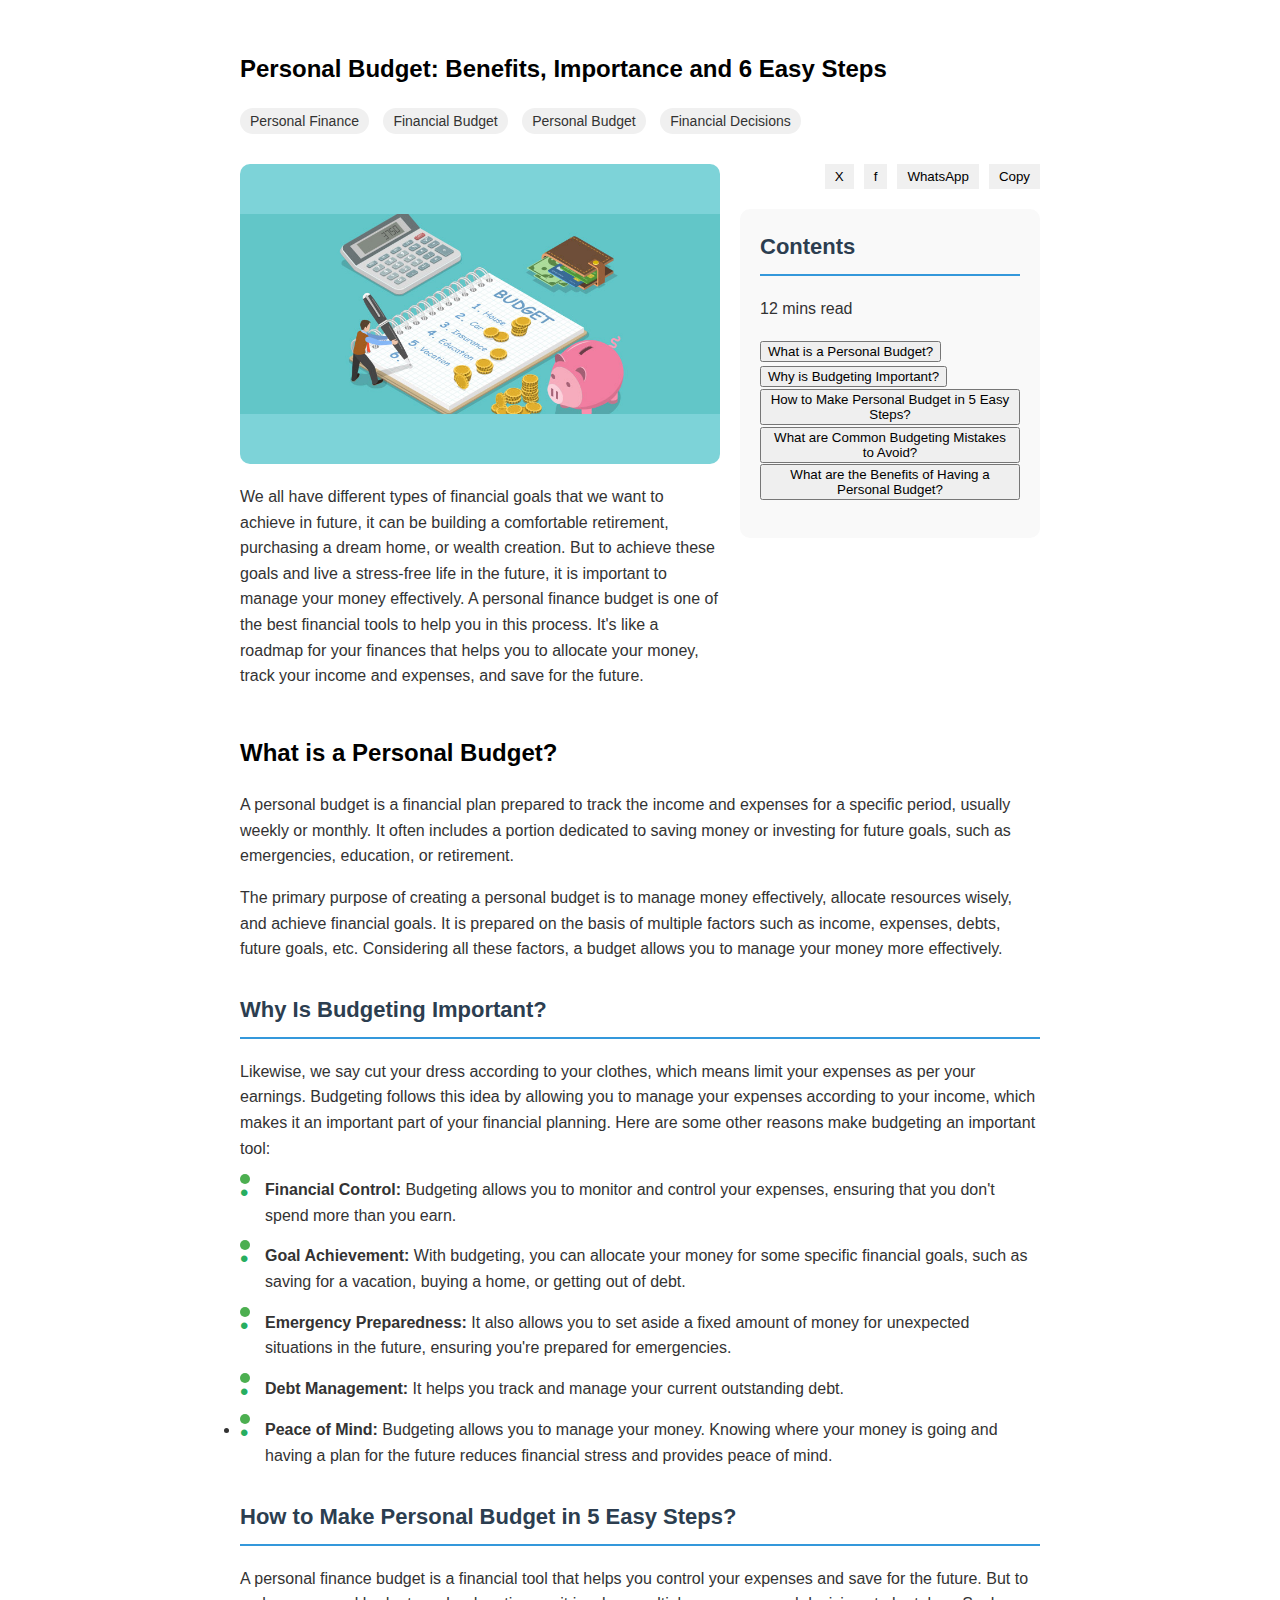
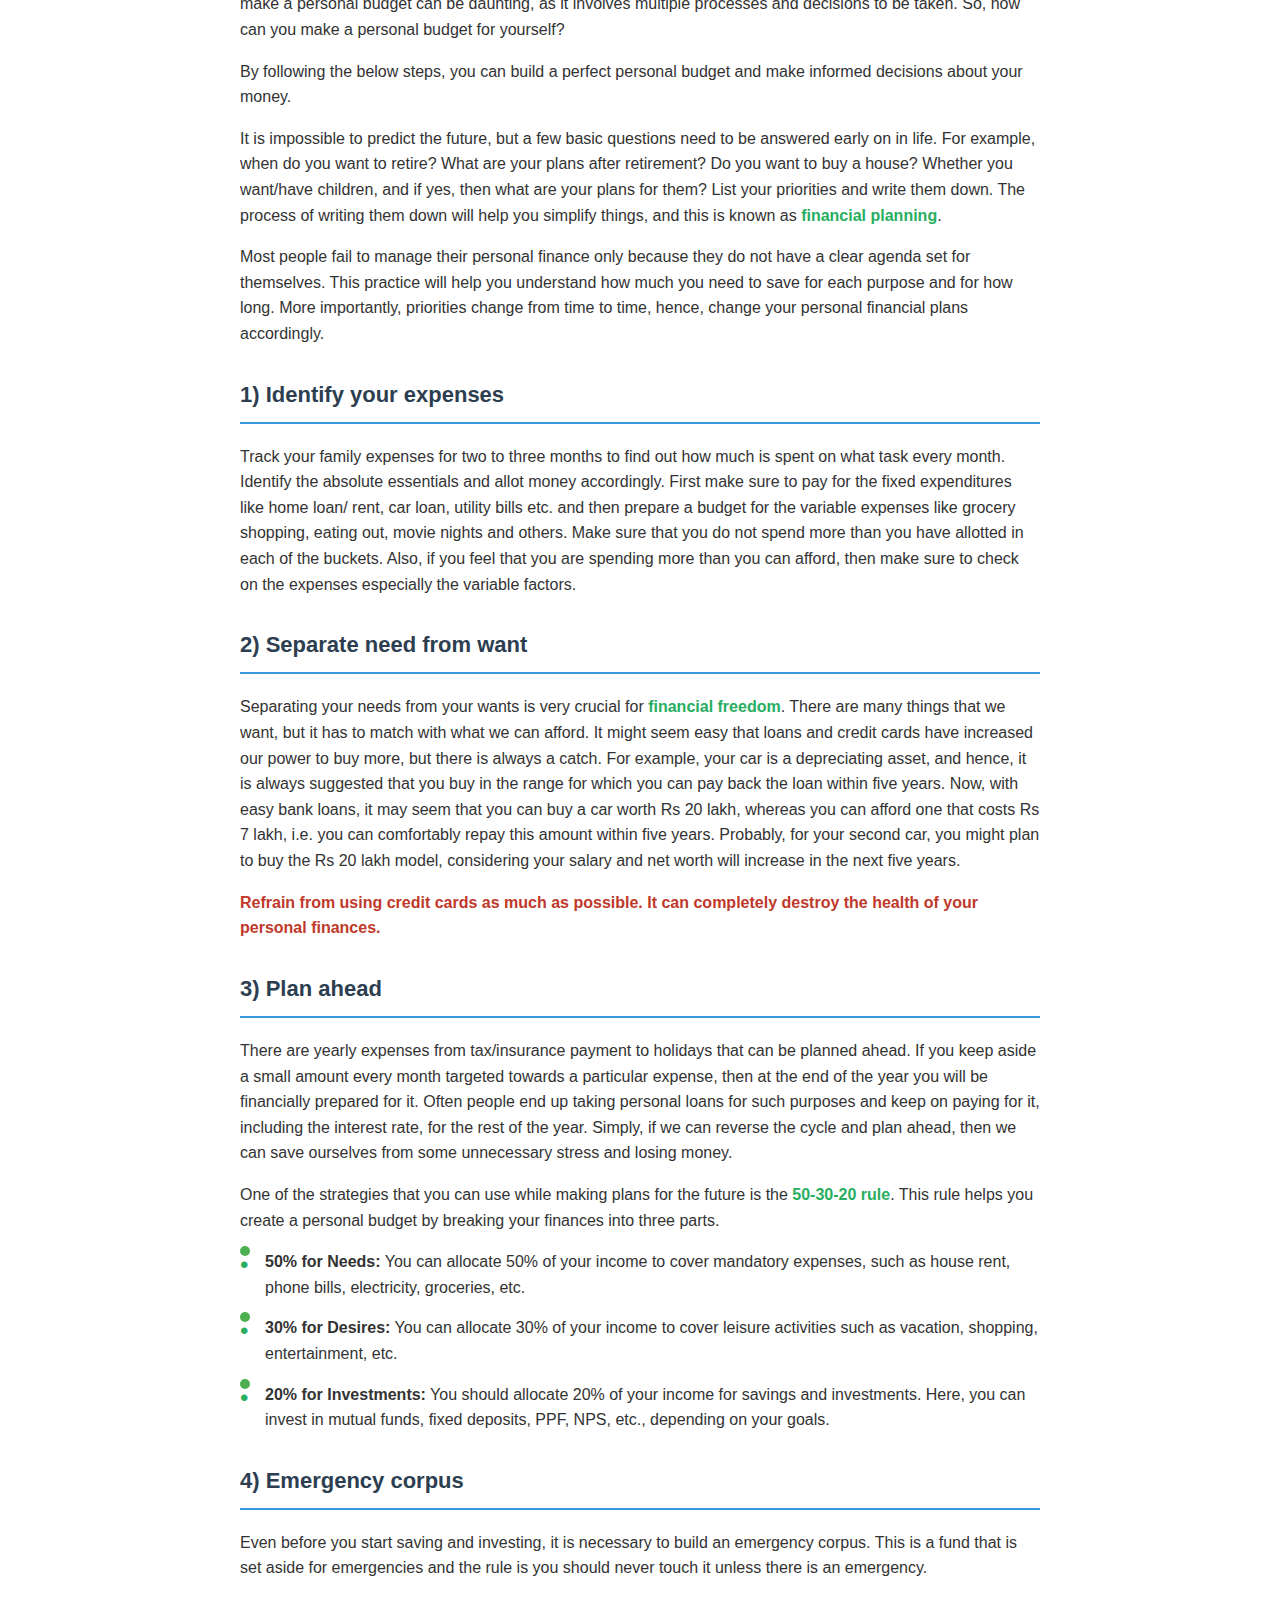
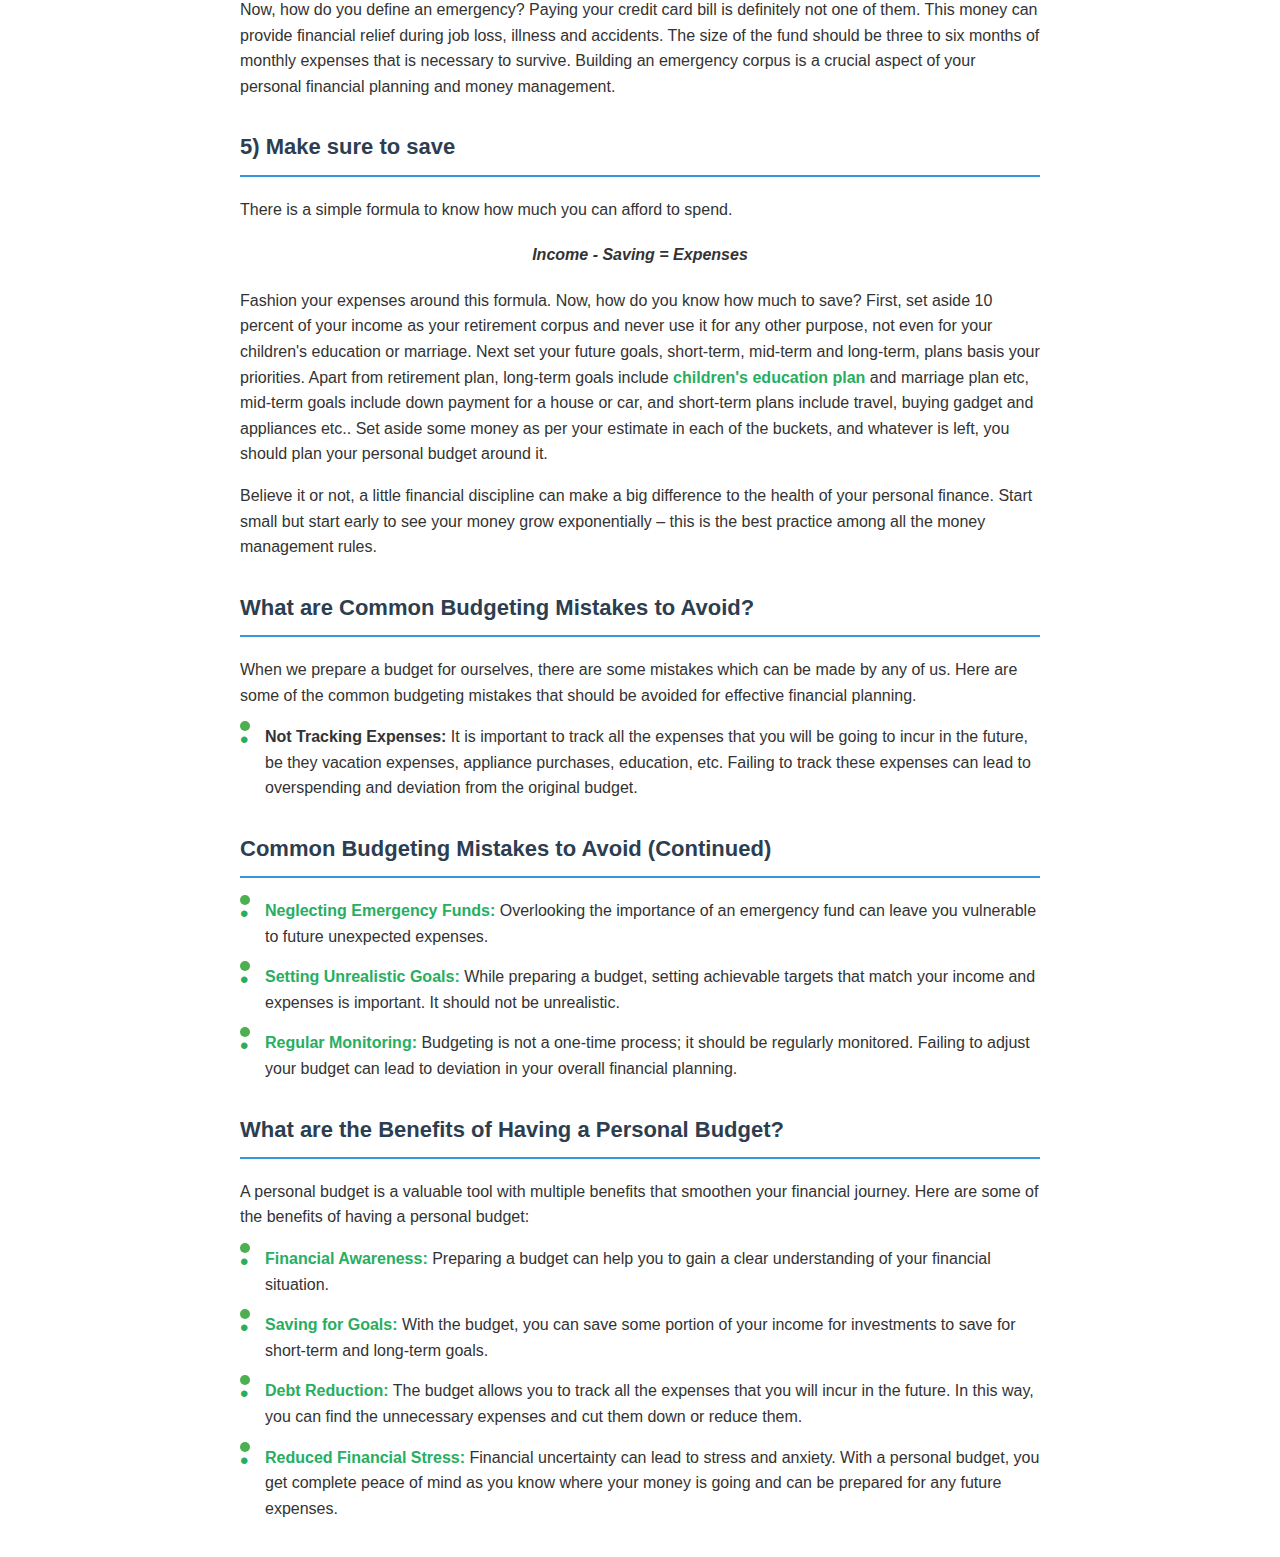
<file: Personal-finance-manager/budgetingm.html>
<!DOCTYPE html>
<html lang="en">
<head>
    <meta charset="UTF-8">
    <meta name="viewport" content="width=device-width, initial-scale=1.0">
    <title>Personal Budget: Benefits, Importance and 6 Easy Steps</title>
    <link rel="stylesheet" href="./pfm-css/budgeting.css">
</head>
<body>
    <div class="container">
        <header>
            <h1>Personal Budget: Benefits, Importance and 6 Easy Steps</h1>
            <div class="tags">
                <span class="tag">Personal Finance</span>
                <span class="tag">Financial Budget</span>
                <span class="tag">Personal Budget</span>
                <span class="tag">Financial Decisions</span>
           
        </header>
        <div class="main-content">
            <div class="featured-image">
                <img src="./pfm-photos/personal-budget-in-6-steps-1.jpg" alt="Personal Budget Illustration">
            </div>
            <p>We all have different types of financial goals that we want to achieve in future, it can be building a comfortable retirement, purchasing a dream home, or wealth creation. But to achieve these goals and live a stress-free life in the future, it is important to manage your money effectively. A personal finance budget is one of the best financial tools to help you in this process. It's like a roadmap for your finances that helps you to allocate your money, track your income and expenses, and save for the future.</p>
        </div>
        <div class="sidebar">
            <div class="share-buttons">
                <button>X</button>
                <button>f</button>
                <button>WhatsApp</button>
                <button>Copy</button>
            </div>
            <div class="contents">
                <h2>Contents</h2>
                <p>12 mins read</p>
                <ul>
                    <button>What is a Personal Budget?</button>
                    <button>Why is Budgeting Important?</button>
                    <button>How to Make Personal Budget in 5 Easy Steps?</button>
                    <button>What are Common Budgeting Mistakes to Avoid?</button>
                    <button>What are the Benefits of Having a Personal Budget?</button>
                </ul>
            </div>
        </div>
    </div>
    <h1>What is a Personal Budget?</h1>
    <p>A personal budget is a financial plan prepared to track the income and expenses for a specific period, usually weekly or monthly. It often includes a portion dedicated to saving money or investing for future goals, such as emergencies, education, or retirement.</p>
    <p>The primary purpose of creating a personal budget is to manage money effectively, allocate resources wisely, and achieve financial goals. It is prepared on the basis of multiple factors such as income, expenses, debts, future goals, etc. Considering all these factors, a budget allows you to manage your money more effectively.</p>

    <h2>Why Is Budgeting Important?</h2>
    <p>Likewise, we say cut your dress according to your clothes, which means limit your expenses as per your earnings. Budgeting follows this idea by allowing you to manage your expenses according to your income, which makes it an important part of your financial planning. Here are some other reasons make budgeting an important tool:</p>
    <ul>
        <li><strong>Financial Control:</strong> Budgeting allows you to monitor and control your expenses, ensuring that you don't spend more than you earn.</li>
        <li><strong>Goal Achievement:</strong> With budgeting, you can allocate your money for some specific financial goals, such as saving for a vacation, buying a home, or getting out of debt.</li>
        <li><strong>Emergency Preparedness:</strong> It also allows you to set aside a fixed amount of money for unexpected situations in the future, ensuring you're prepared for emergencies.</li>
        <li><strong>Debt Management:</strong> It helps you track and manage your current outstanding debt.</li>
    </ul>
    <ul></ul>
        <li><strong>Peace of Mind:</strong> Budgeting allows you to manage your money. Knowing where your money is going and having a plan for the future reduces financial stress and provides peace of mind.</li>
    </ul>

    <h2>How to Make Personal Budget in 5 Easy Steps?</h2>

    <p>A personal finance budget is a financial tool that helps you control your expenses and save for the future. But to make a personal budget can be daunting, as it involves multiple processes and decisions to be taken. So, how can you make a personal budget for yourself?</p>

    <p>By following the below steps, you can build a perfect personal budget and make informed decisions about your money.</p>


    <p>It is impossible to predict the future, but a few basic questions need to be answered early on in life. For example, when do you want to retire? What are your plans after retirement? Do you want to buy a house? Whether you want/have children, and if yes, then what are your plans for them? List your priorities and write them down. The process of writing them down will help you simplify things, and this is known as <span class="highlight">financial planning</span>.</p>

    <p>Most people fail to manage their personal finance only because they do not have a clear agenda set for themselves. This practice will help you understand how much you need to save for each purpose and for how long. More importantly, priorities change from time to time, hence, change your personal financial plans accordingly.</p>

   
    <h2>1) Identify your expenses</h2>
    <p>
        Track your family expenses for two to three months to find out how much is spent on what task every month.
        Identify the absolute essentials and allot money accordingly. First make sure to pay for the fixed expenditures
        like home loan/ rent, car loan, utility bills etc. and then prepare a budget for the variable expenses like grocery
        shopping, eating out, movie nights and others. Make sure that you do not spend more than you have allotted in
        each of the buckets. Also, if you feel that you are spending more than you can afford, then make sure to check
        on the expenses especially the variable factors.
    </p>

    <h2>2) Separate need from want</h2>
    <p>
        Separating your needs from your wants is very crucial for <span class="highlight">financial freedom</span>. There are many things that we
        want, but it has to match with what we can afford. It might seem easy that loans and credit cards have increased
        our power to buy more, but there is always a catch. For example, your car is a depreciating asset, and hence, it
        is always suggested that you buy in the range for which you can pay back the loan within five years. Now, with
        easy bank loans, it may seem that you can buy a car worth Rs 20 lakh, whereas you can afford one that costs Rs
        7 lakh, i.e. you can comfortably repay this amount within five years. Probably, for your second car, you might plan
        to buy the Rs 20 lakh model, considering your salary and net worth will increase in the next five years.
    </p>
    <p class="warning">
        Refrain from using credit cards as much as possible. It can completely destroy the health of your personal
        finances.
        <h2>3) Plan ahead</h2>
        <p>
            There are yearly expenses from tax/insurance payment to holidays that can be planned ahead. If you keep aside
            a small amount every month targeted towards a particular expense, then at the end of the year you will be
            financially prepared for it. Often people end up taking personal loans for such purposes and keep on paying for
            it, including the interest rate, for the rest of the year. Simply, if we can reverse the cycle and plan ahead, then we
            can save ourselves from some unnecessary stress and losing money.
        </p>
        <p>
            One of the strategies that you can use while making plans for the future is the <span class="highlight">50-30-20 rule</span>. This rule helps you
            create a personal budget by breaking your finances into three parts.
        </p>
        <ul>
            <li><strong>50% for Needs:</strong> You can allocate 50% of your income to cover mandatory expenses, such as house rent,
            phone bills, electricity, groceries, etc.</li>
            <li><strong>30% for Desires:</strong> You can allocate 30% of your income to cover leisure activities such as vacation, shopping,
            entertainment, etc.</li>
            <li><strong>20% for Investments:</strong> You should allocate 20% of your income for savings and investments. Here, you can
            invest in mutual funds, fixed deposits, PPF, NPS, etc., depending on your goals.</li>
        </ul>
    
        <h2>4) Emergency corpus</h2>
        <p>
            Even before you start saving and investing, it is necessary to build an emergency corpus. This is a fund that is
            set aside for emergencies and the rule is you should never touch it unless there is an emergency.
        </p>
        <p>
            Now, how do you define an emergency? Paying your credit card bill is definitely not one of them. This money
            can provide financial relief during job loss, illness and accidents. The size of the fund should be three to six
            months of monthly expenses that is necessary to survive. Building an emergency corpus is a crucial aspect of
            your personal financial planning and money management.
        </p>
        <h2>5) Make sure to save</h2>
    <p>
        There is a simple formula to know how much you can afford to spend.
    </p>
    <p class="formula">Income - Saving = Expenses</p>
    <p>
        Fashion your expenses around this formula. Now, how do you know how much to save?
        First, set aside 10 percent of your income as your retirement corpus and never use it for any other purpose, not
        even for your children's education or marriage. Next set your future goals, short-term, mid-term and long-term,
        plans basis your priorities. Apart from retirement plan, long-term goals include <span class="highlight">children's education plan</span> and
        marriage plan etc, mid-term goals include down payment for a house or car, and short-term plans include travel,
        buying gadget and appliances etc.. Set aside some money as per your estimate in each of the buckets, and
        whatever is left, you should plan your personal budget around it.
    </p>
    <p>
        Believe it or not, a little financial discipline can make a big difference to the health of your personal finance. Start
        small but start early to see your money grow exponentially – this is the best practice among all the money
        management rules.
    </p>

    <h2>What are Common Budgeting Mistakes to Avoid?</h2>
    <p>
        When we prepare a budget for ourselves, there are some mistakes which can be made by any of us. Here are
        some of the common budgeting mistakes that should be avoided for effective financial planning.
    </p>
    <ul>
        <li><strong>Not Tracking Expenses:</strong> It is important to track all the expenses that you will be going to incur in the future, be
        they vacation expenses, appliance purchases, education, etc. Failing to track these expenses can lead to
        overspending and deviation from the original budget.</li>
    </ul>
    <h2>Common Budgeting Mistakes to Avoid (Continued)</h2>
    <ul>
        <li><span class="highlight">Neglecting Emergency Funds:</span> Overlooking the importance of an emergency fund can leave you vulnerable to future unexpected expenses.</li>
        <li><span class="highlight">Setting Unrealistic Goals:</span> While preparing a budget, setting achievable targets that match your income and expenses is important. It should not be unrealistic.</li>
        <li><span class="highlight">Regular Monitoring:</span> Budgeting is not a one-time process; it should be regularly monitored. Failing to adjust your budget can lead to deviation in your overall financial planning.</li>
    </ul>

    <h2>What are the Benefits of Having a Personal Budget?</h2>
    <p>A personal budget is a valuable tool with multiple benefits that smoothen your financial journey. Here are some of the benefits of having a personal budget:</p>
    <ul>
        <li><span class="highlight">Financial Awareness:</span> Preparing a budget can help you to gain a clear understanding of your financial situation.</li>
        <li><span class="highlight">Saving for Goals:</span> With the budget, you can save some portion of your income for investments to save for short-term and long-term goals.</li>
        <li><span class="highlight">Debt Reduction:</span> The budget allows you to track all the expenses that you will incur in the future. In this way, you can find the unnecessary expenses and cut them down or reduce them.</li>
        <li><span class="highlight">Reduced Financial Stress:</span> Financial uncertainty can lead to stress and anxiety. With a personal budget, you get complete peace of mind as you know where your money is going and can be prepared for any future expenses.</li>
    </ul>
</body>
</html>
</file>
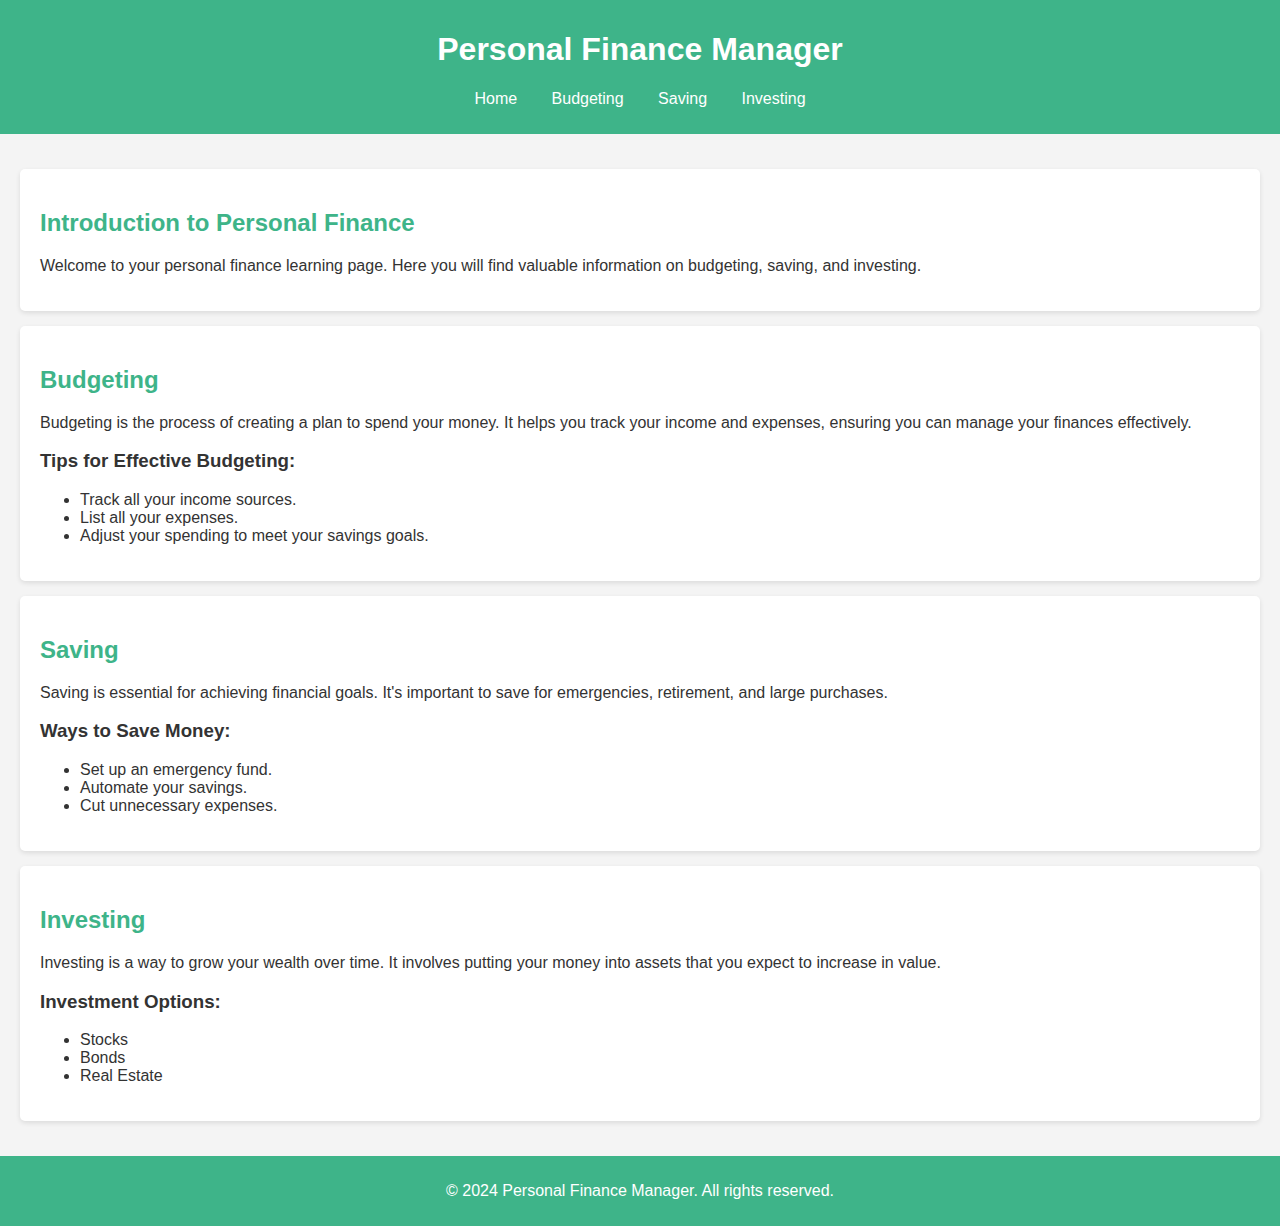
<file: Personal-finance-manager/groupcpt.html>
<!DOCTYPE html>
<html lang="en">
<head>
    <meta charset="UTF-8">
    <meta name="viewport" content="width=device-width, initial-scale=1.0">
    <title>Personal Finance Manager</title>
    <link rel="shortcut icon" href="./pfm-photos/pfm-logo.ico.png" type="image/x-icon">
    <link rel="stylesheet" href="./pfm-css/groupcpt.css">
</head>

<body>
    <header>
        <h1>Personal Finance Manager</h1>
        <nav>
            <ul>
                <li><a href="./dashboard.html">Home</a></li>
                <li><a href="./budgetingm.html">Budgeting</a></li>
                <li><a href="./saving.html">Saving</a></li>
                <li><a href="./investing.html">Investing</a></li>
            </ul>
        </nav>
    </header>

    <main>
        <section id="introduction">
            <h2>Introduction to Personal Finance</h2>
            <p>Welcome to your personal finance learning page. Here you will find valuable information on budgeting, saving, and investing.</p>
        </section>

        <section id="budgeting">
            <h2>Budgeting</h2>
            <p>Budgeting is the process of creating a plan to spend your money. It helps you track your income and expenses, ensuring you can manage your finances effectively.</p>
            <h3>Tips for Effective Budgeting:</h3>
            <ul>
                <li>Track all your income sources.</li>
                <li>List all your expenses.</li>
                <li>Adjust your spending to meet your savings goals.</li>
            </ul>
        </section>

        <section id="saving">
            <h2>Saving</h2>
            <p>Saving is essential for achieving financial goals. It's important to save for emergencies, retirement, and large purchases.</p>
            <h3>Ways to Save Money:</h3>
            <ul>
                <li>Set up an emergency fund.</li>
                <li>Automate your savings.</li>
                <li>Cut unnecessary expenses.</li>
            </ul>
        </section>

        <section id="investing">
            <h2>Investing</h2>
            <p>Investing is a way to grow your wealth over time. It involves putting your money into assets that you expect to increase in value.</p>
            <h3>Investment Options:</h3>
            <ul>
                <li>Stocks</li>
                <li>Bonds</li>
                <li>Real Estate</li>
            </ul>
        </section>
    </main>

    <footer>
        <p>&copy; 2024 Personal Finance Manager. All rights reserved.</p>
    </footer>
</body>
</html>
</file>
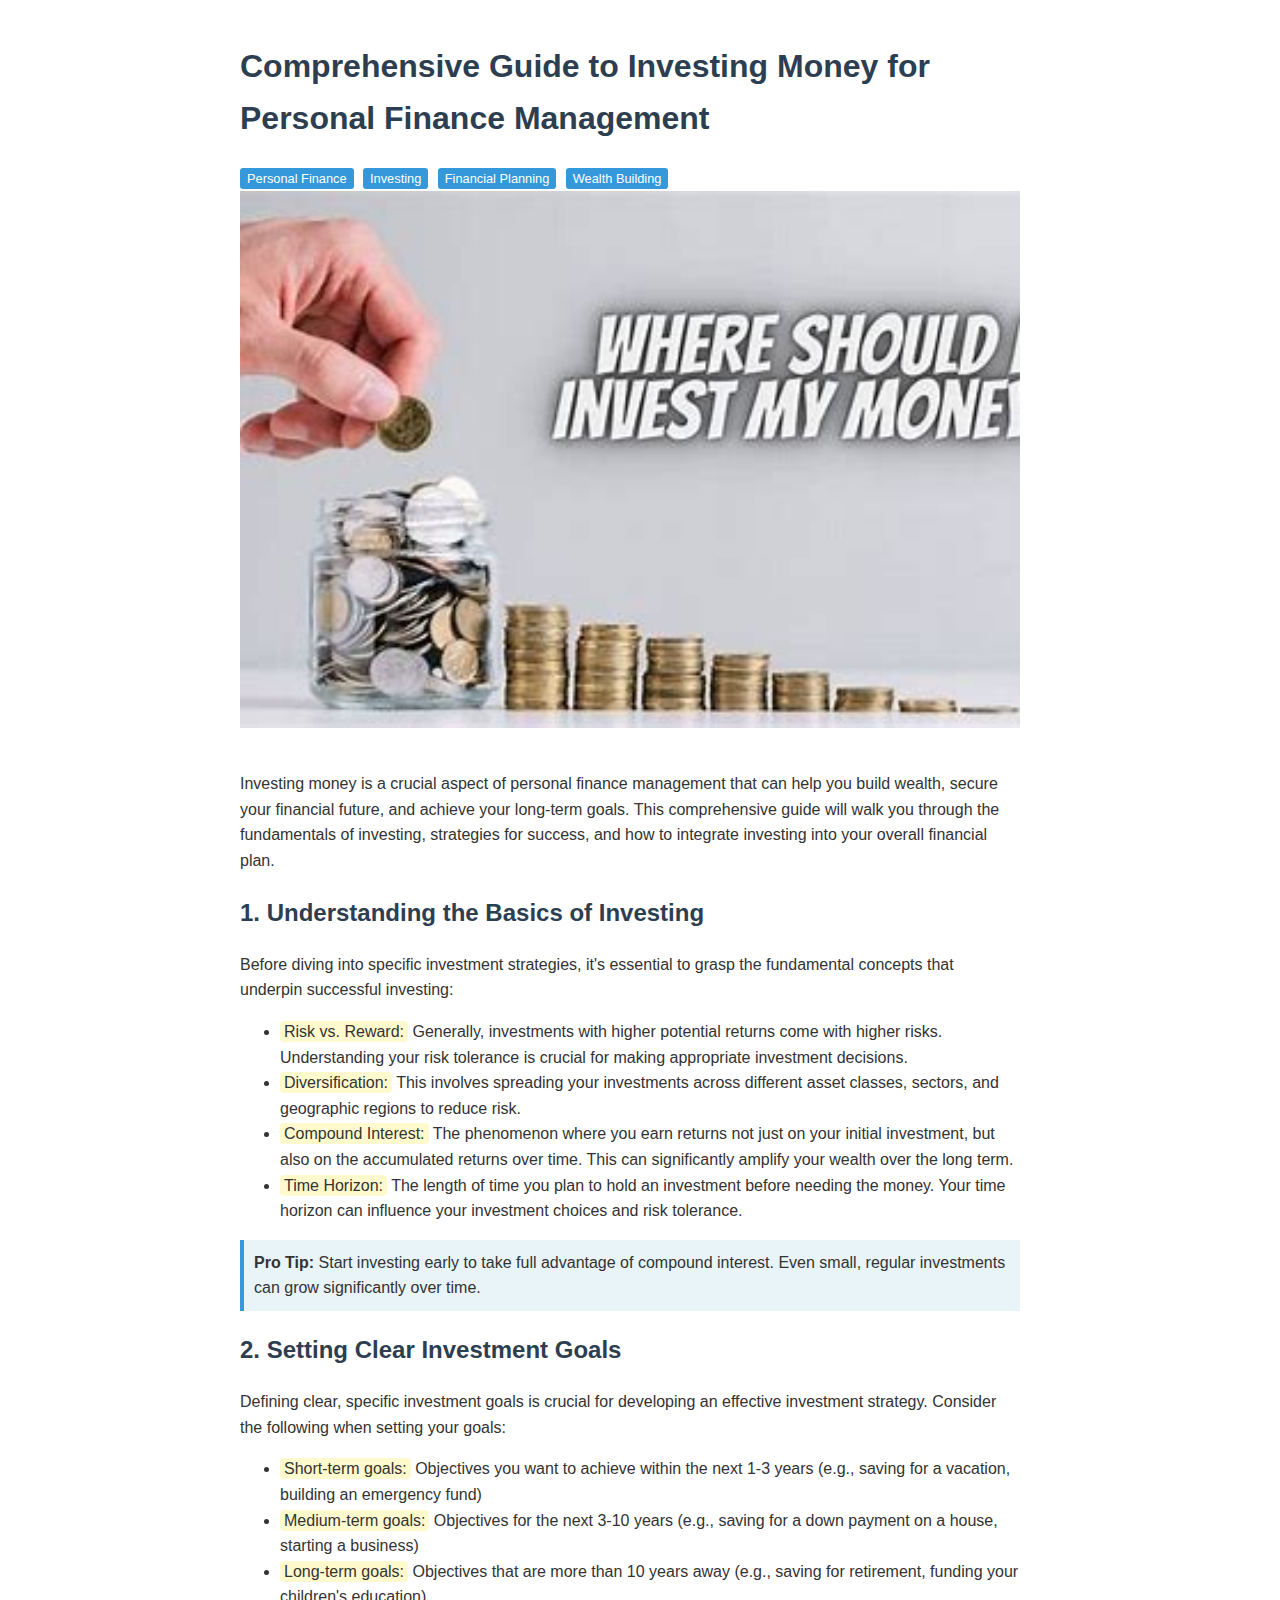
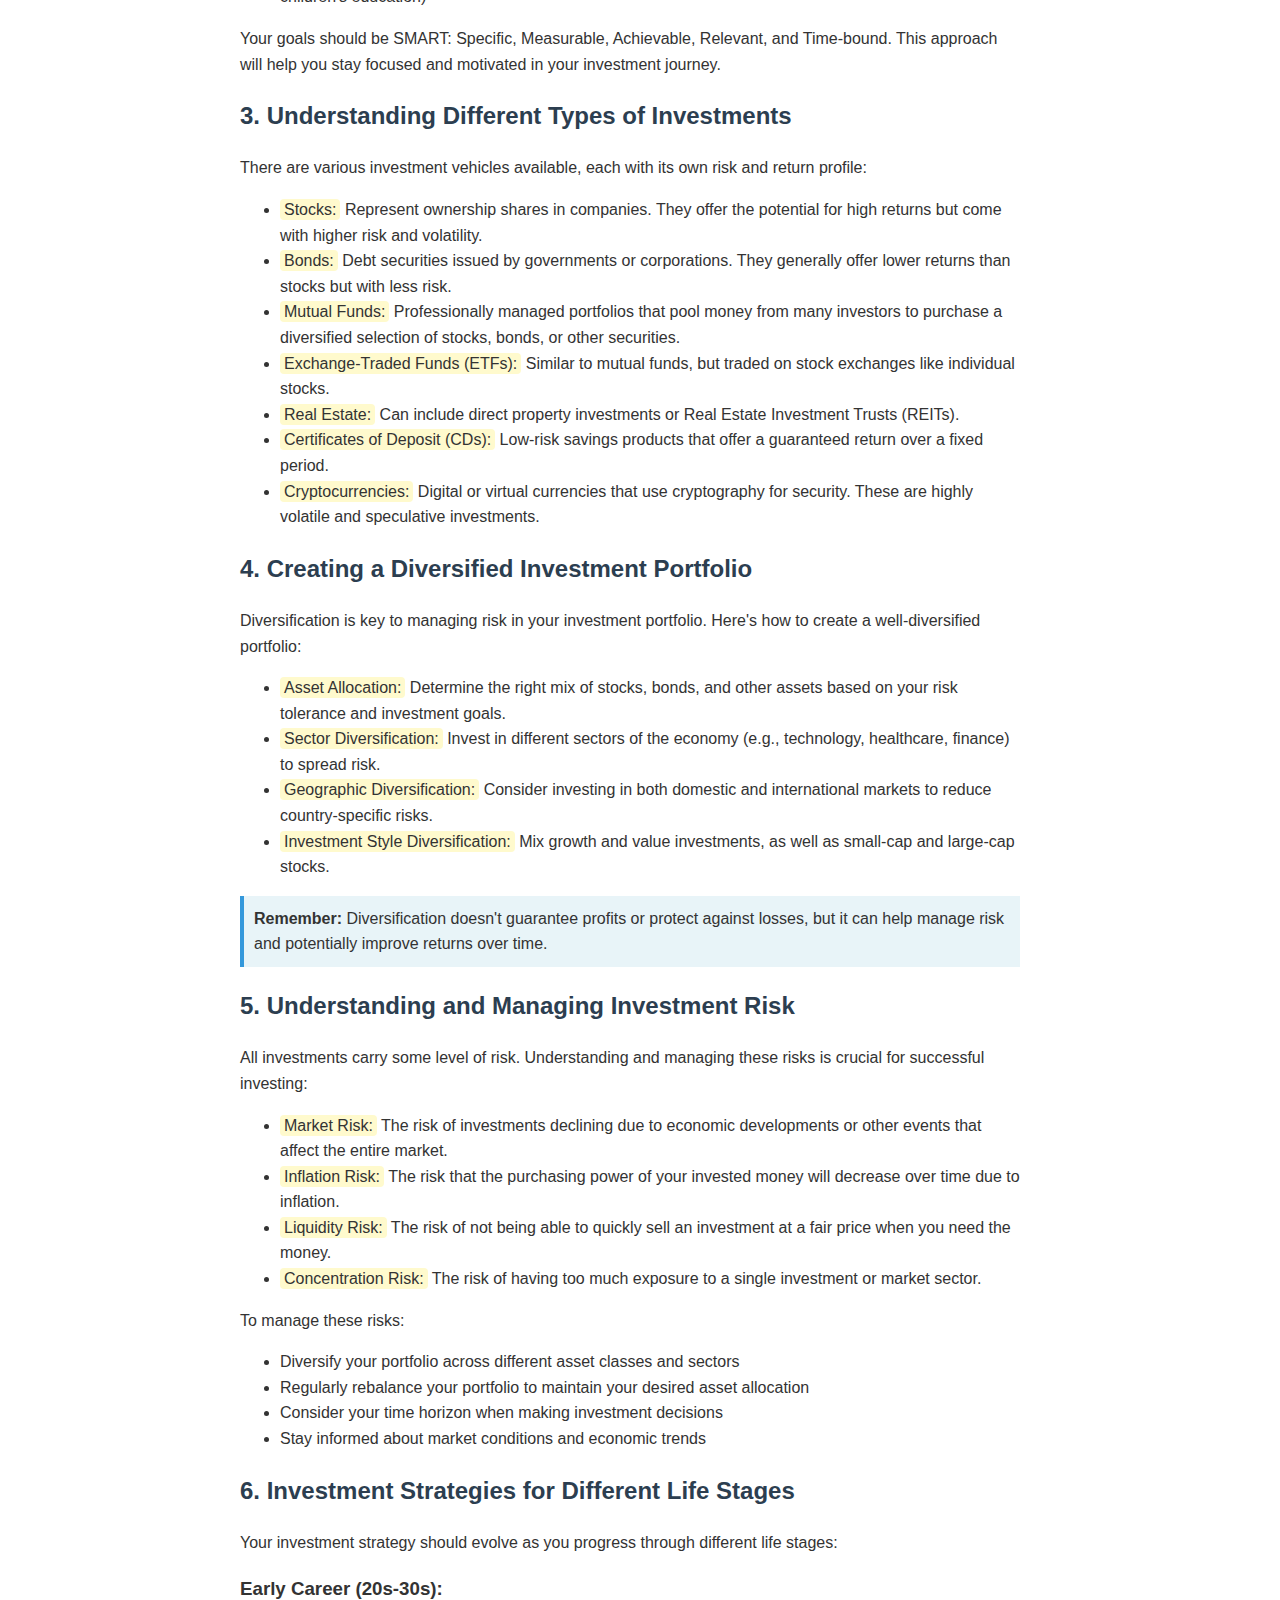
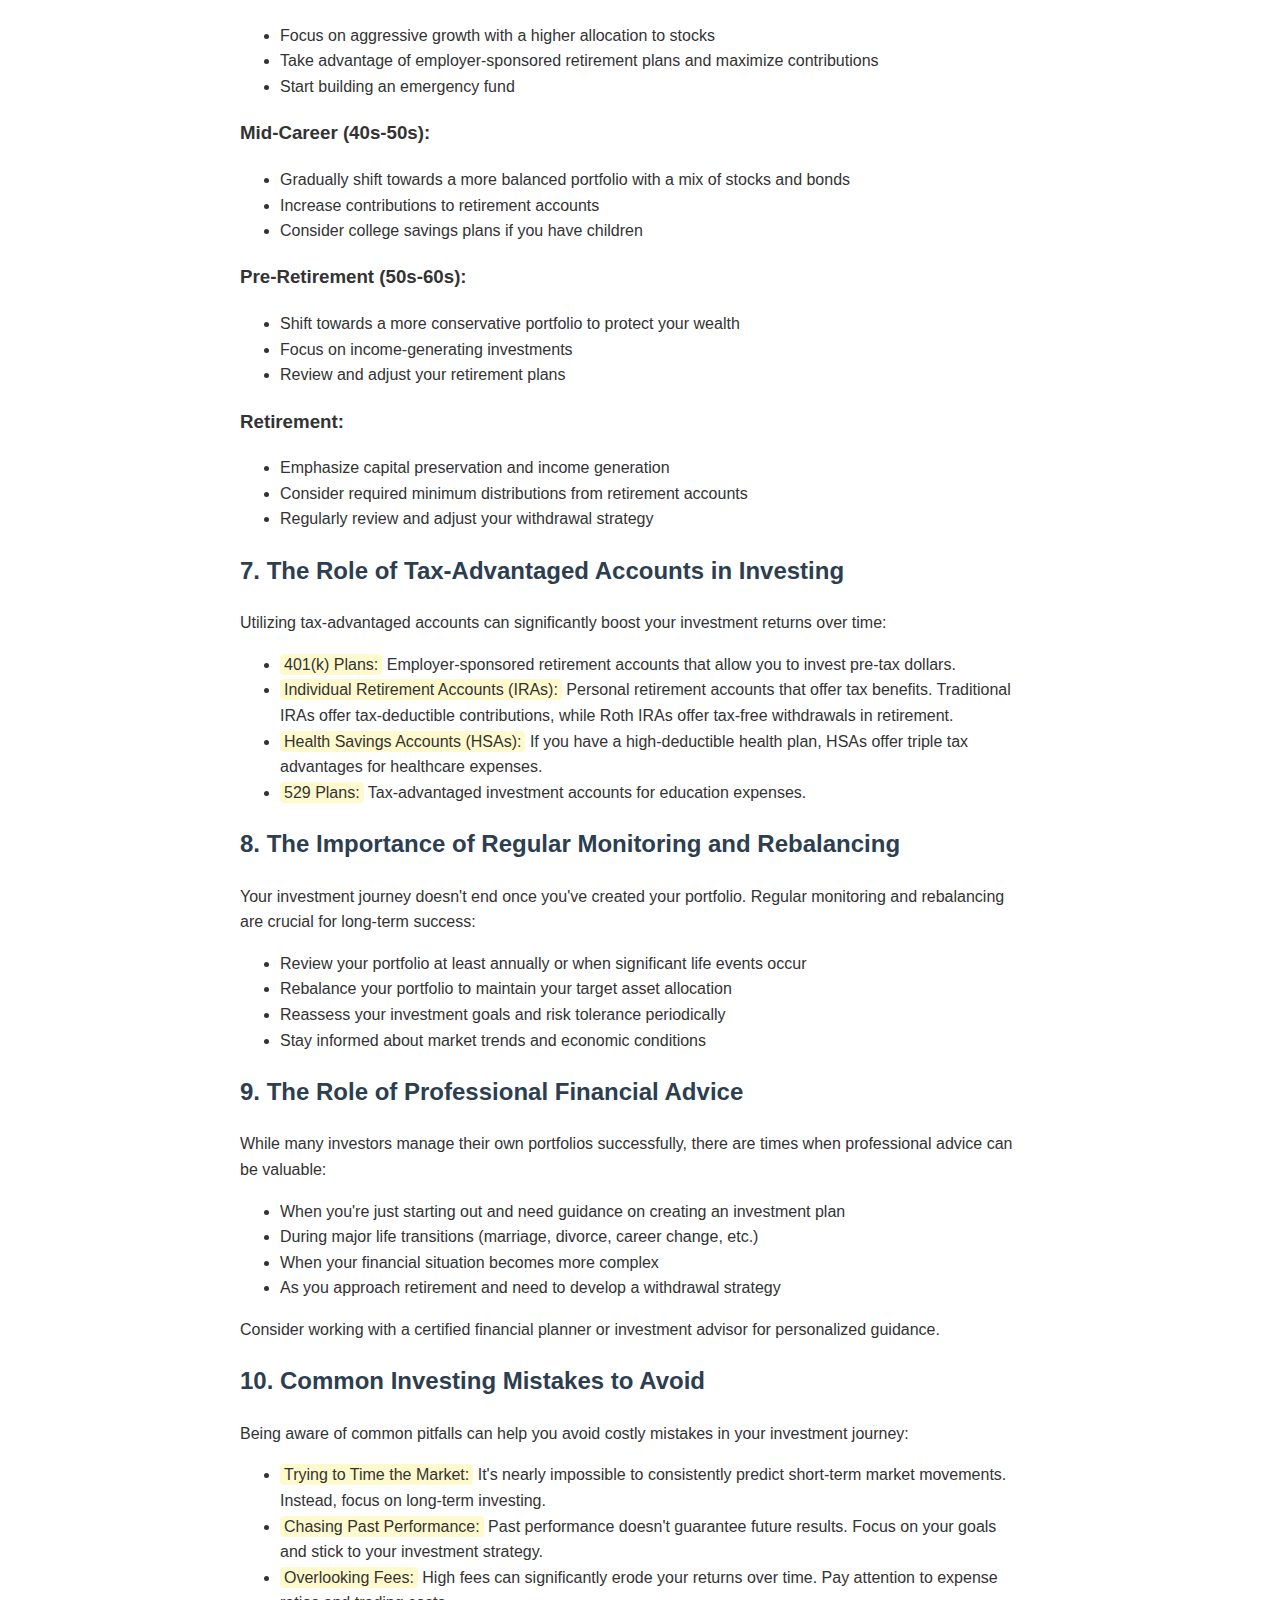
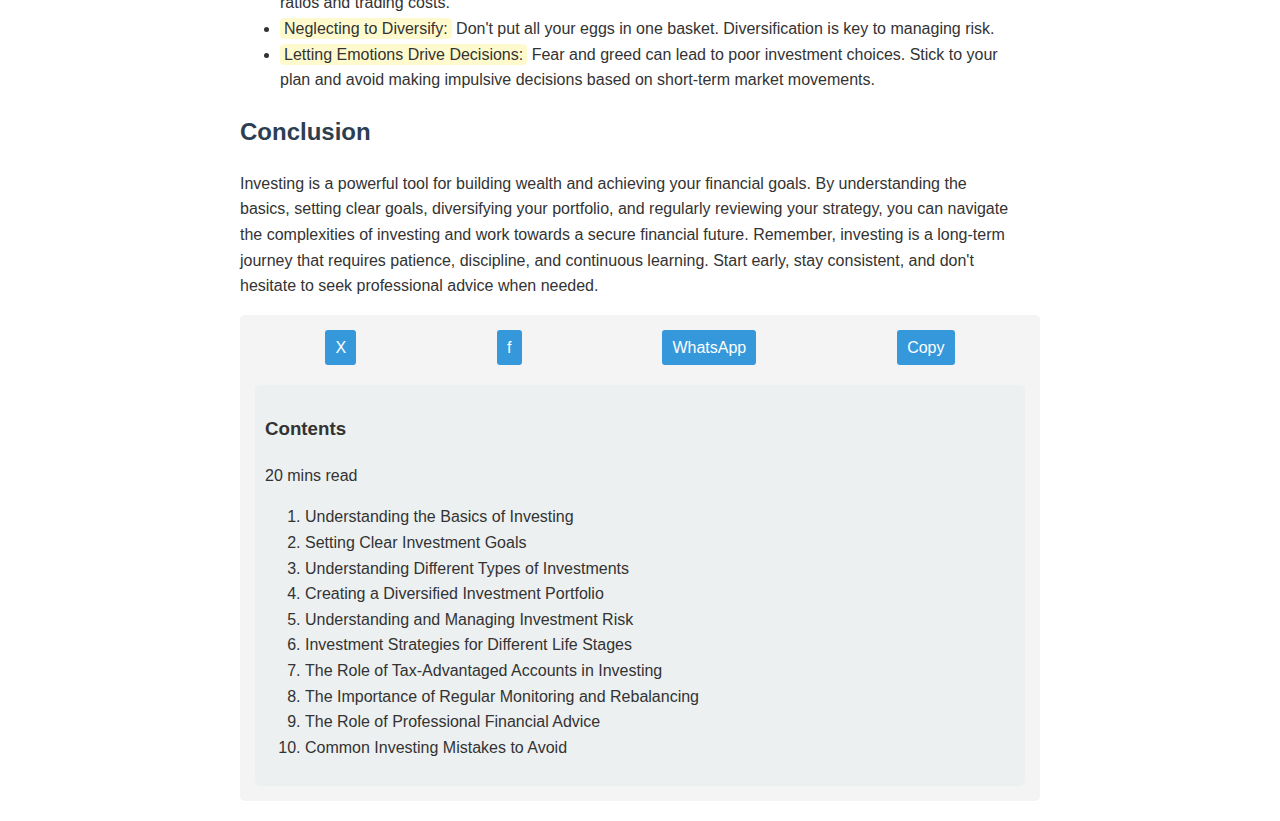
<file: Personal-finance-manager/investing.html>
<!DOCTYPE html>
<html lang="en">
<head>
    <meta charset="UTF-8">
    <meta name="viewport" content="width=device-width, initial-scale=1.0">
    <title>Comprehensive Guide to Investing Money for Personal Finance Management</title>
    <link rel="stylesheet" href="./pfm-css/investing.css">
</head>
<body>
    <div class="container">
        <div class="main-content">
            <h1>Comprehensive Guide to Investing Money for Personal Finance Management</h1>
            
            <div class="tags">
                <span class="tag">Personal Finance</span>
                <span class="tag">Investing</span>
                <span class="tag">Financial Planning</span>
                <span class="tag">Wealth Building</span>
            </div>
            
            <img src="./pfm-photos/investing.jpeg.jpg" alt="Investing Money Illustration" height="600" width="900" class="featured-image">
            
            <p>Investing money is a crucial aspect of personal finance management that can help you build wealth, secure your financial future, and achieve your long-term goals. This comprehensive guide will walk you through the fundamentals of investing, strategies for success, and how to integrate investing into your overall financial plan.</p>
            
            <h2>1. Understanding the Basics of Investing</h2>
            <p>Before diving into specific investment strategies, it's essential to grasp the fundamental concepts that underpin successful investing:</p>
            <ul>
                <li><span class="highlight">Risk vs. Reward:</span> Generally, investments with higher potential returns come with higher risks. Understanding your risk tolerance is crucial for making appropriate investment decisions.</li>
                <li><span class="highlight">Diversification:</span> This involves spreading your investments across different asset classes, sectors, and geographic regions to reduce risk.</li>
                <li><span class="highlight">Compound Interest:</span> The phenomenon where you earn returns not just on your initial investment, but also on the accumulated returns over time. This can significantly amplify your wealth over the long term.</li>
                <li><span class="highlight">Time Horizon:</span> The length of time you plan to hold an investment before needing the money. Your time horizon can influence your investment choices and risk tolerance.</li>
            </ul>
            
            <div class="tip">
                <strong>Pro Tip:</strong> Start investing early to take full advantage of compound interest. Even small, regular investments can grow significantly over time.
            </div>
            
            <h2>2. Setting Clear Investment Goals</h2>
            <p>Defining clear, specific investment goals is crucial for developing an effective investment strategy. Consider the following when setting your goals:</p>
            <ul>
                <li><span class="highlight">Short-term goals:</span> Objectives you want to achieve within the next 1-3 years (e.g., saving for a vacation, building an emergency fund)</li>
                <li><span class="highlight">Medium-term goals:</span> Objectives for the next 3-10 years (e.g., saving for a down payment on a house, starting a business)</li>
                <li><span class="highlight">Long-term goals:</span> Objectives that are more than 10 years away (e.g., saving for retirement, funding your children's education)</li>
            </ul>
            <p>Your goals should be SMART: Specific, Measurable, Achievable, Relevant, and Time-bound. This approach will help you stay focused and motivated in your investment journey.</p>
            
            <h2>3. Understanding Different Types of Investments</h2>
            <p>There are various investment vehicles available, each with its own risk and return profile:</p>
            <ul>
                <li><span class="highlight">Stocks:</span> Represent ownership shares in companies. They offer the potential for high returns but come with higher risk and volatility.</li>
                <li><span class="highlight">Bonds:</span> Debt securities issued by governments or corporations. They generally offer lower returns than stocks but with less risk.</li>
                <li><span class="highlight">Mutual Funds:</span> Professionally managed portfolios that pool money from many investors to purchase a diversified selection of stocks, bonds, or other securities.</li>
                <li><span class="highlight">Exchange-Traded Funds (ETFs):</span> Similar to mutual funds, but traded on stock exchanges like individual stocks.</li>
                <li><span class="highlight">Real Estate:</span> Can include direct property investments or Real Estate Investment Trusts (REITs).</li>
                <li><span class="highlight">Certificates of Deposit (CDs):</span> Low-risk savings products that offer a guaranteed return over a fixed period.</li>
                <li><span class="highlight">Cryptocurrencies:</span> Digital or virtual currencies that use cryptography for security. These are highly volatile and speculative investments.</li>
            </ul>
            
            <h2>4. Creating a Diversified Investment Portfolio</h2>
            <p>Diversification is key to managing risk in your investment portfolio. Here's how to create a well-diversified portfolio:</p>
            <ul>
                <li><span class="highlight">Asset Allocation:</span> Determine the right mix of stocks, bonds, and other assets based on your risk tolerance and investment goals.</li>
                <li><span class="highlight">Sector Diversification:</span> Invest in different sectors of the economy (e.g., technology, healthcare, finance) to spread risk.</li>
                <li><span class="highlight">Geographic Diversification:</span> Consider investing in both domestic and international markets to reduce country-specific risks.</li>
                <li><span class="highlight">Investment Style Diversification:</span> Mix growth and value investments, as well as small-cap and large-cap stocks.</li>
            </ul>
            
            <div class="tip">
                <strong>Remember:</strong> Diversification doesn't guarantee profits or protect against losses, but it can help manage risk and potentially improve returns over time.
            </div>
            
            <h2>5. Understanding and Managing Investment Risk</h2>
            <p>All investments carry some level of risk. Understanding and managing these risks is crucial for successful investing:</p>
            <ul>
                <li><span class="highlight">Market Risk:</span> The risk of investments declining due to economic developments or other events that affect the entire market.</li>
                <li><span class="highlight">Inflation Risk:</span> The risk that the purchasing power of your invested money will decrease over time due to inflation.</li>
                <li><span class="highlight">Liquidity Risk:</span> The risk of not being able to quickly sell an investment at a fair price when you need the money.</li>
                <li><span class="highlight">Concentration Risk:</span> The risk of having too much exposure to a single investment or market sector.</li>
            </ul>
            <p>To manage these risks:</p>
            <ul>
                <li>Diversify your portfolio across different asset classes and sectors</li>
                <li>Regularly rebalance your portfolio to maintain your desired asset allocation</li>
                <li>Consider your time horizon when making investment decisions</li>
                <li>Stay informed about market conditions and economic trends</li>
            </ul>
            
            <h2>6. Investment Strategies for Different Life Stages</h2>
            <p>Your investment strategy should evolve as you progress through different life stages:</p>
            <h3>Early Career (20s-30s):</h3>
            <ul>
                <li>Focus on aggressive growth with a higher allocation to stocks</li>
                <li>Take advantage of employer-sponsored retirement plans and maximize contributions</li>
                <li>Start building an emergency fund</li>
            </ul>
            <h3>Mid-Career (40s-50s):</h3>
            <ul>
                <li>Gradually shift towards a more balanced portfolio with a mix of stocks and bonds</li>
                <li>Increase contributions to retirement accounts</li>
                <li>Consider college savings plans if you have children</li>
            </ul>
            <h3>Pre-Retirement (50s-60s):</h3>
            <ul>
                <li>Shift towards a more conservative portfolio to protect your wealth</li>
                <li>Focus on income-generating investments</li>
                <li>Review and adjust your retirement plans</li>
            </ul>
            <h3>Retirement:</h3>
            <ul>
                <li>Emphasize capital preservation and income generation</li>
                <li>Consider required minimum distributions from retirement accounts</li>
                <li>Regularly review and adjust your withdrawal strategy</li>
            </ul>
            
            <h2>7. The Role of Tax-Advantaged Accounts in Investing</h2>
            <p>Utilizing tax-advantaged accounts can significantly boost your investment returns over time:</p>
            <ul>
                <li><span class="highlight">401(k) Plans:</span> Employer-sponsored retirement accounts that allow you to invest pre-tax dollars.</li>
                <li><span class="highlight">Individual Retirement Accounts (IRAs):</span> Personal retirement accounts that offer tax benefits. Traditional IRAs offer tax-deductible contributions, while Roth IRAs offer tax-free withdrawals in retirement.</li>
                <li><span class="highlight">Health Savings Accounts (HSAs):</span> If you have a high-deductible health plan, HSAs offer triple tax advantages for healthcare expenses.</li>
                <li><span class="highlight">529 Plans:</span> Tax-advantaged investment accounts for education expenses.</li>
            </ul>
            
            <h2>8. The Importance of Regular Monitoring and Rebalancing</h2>
            <p>Your investment journey doesn't end once you've created your portfolio. Regular monitoring and rebalancing are crucial for long-term success:</p>
            <ul>
                <li>Review your portfolio at least annually or when significant life events occur</li>
                <li>Rebalance your portfolio to maintain your target asset allocation</li>
                <li>Reassess your investment goals and risk tolerance periodically</li>
                <li>Stay informed about market trends and economic conditions</li>
            </ul>
            
            <h2>9. The Role of Professional Financial Advice</h2>
            <p>While many investors manage their own portfolios successfully, there are times when professional advice can be valuable:</p>
            <ul>
                <li>When you're just starting out and need guidance on creating an investment plan</li>
                <li>During major life transitions (marriage, divorce, career change, etc.)</li>
                <li>When your financial situation becomes more complex</li>
                <li>As you approach retirement and need to develop a withdrawal strategy</li>
            </ul>
            <p>Consider working with a certified financial planner or investment advisor for personalized guidance.</p>
            
            <h2>10. Common Investing Mistakes to Avoid</h2>
            <p>Being aware of common pitfalls can help you avoid costly mistakes in your investment journey:</p>
            <ul>
                <li><span class="highlight">Trying to Time the Market:</span> It's nearly impossible to consistently predict short-term market movements. Instead, focus on long-term investing.</li>
                <li><span class="highlight">Chasing Past Performance:</span> Past performance doesn't guarantee future results. Focus on your goals and stick to your investment strategy.</li>
                <li><span class="highlight">Overlooking Fees:</span> High fees can significantly erode your returns over time. Pay attention to expense ratios and trading costs.</li>
                <li><span class="highlight">Neglecting to Diversify:</span> Don't put all your eggs in one basket. Diversification is key to managing risk.</li>
                <li><span class="highlight">Letting Emotions Drive Decisions:</span> Fear and greed can lead to poor investment choices. Stick to your plan and avoid making impulsive decisions based on short-term market movements.</li>
            </ul>
            
            <h2>Conclusion</h2>
            <p>Investing is a powerful tool for building wealth and achieving your financial goals. By understanding the basics, setting clear goals, diversifying your portfolio, and regularly reviewing your strategy, you can navigate the complexities of investing and work towards a secure financial future. Remember, investing is a long-term journey that requires patience, discipline, and continuous learning. Start early, stay consistent, and don't hesitate to seek professional advice when needed.</p>
        </div>
        
        <div class="sidebar">
            <div class="share-buttons">
                <a href="#" class="share-button">X</a>
                <a href="#" class="share-button">f</a>
                <a href="#" class="share-button">WhatsApp</a>
                <a href="#" class="share-button">Copy</a>
            </div>
            <div class="contents">
                <h3>Contents</h3>
                <p>20 mins read</p>
                <ol>
                    <li>Understanding the Basics of Investing</li>
                    <li>Setting Clear Investment Goals</li>
                    <li>Understanding Different Types of Investments</li>
                    <li>Creating a Diversified Investment Portfolio</li>
                    <li>Understanding and Managing Investment Risk</li>
                    <li>Investment Strategies for Different Life Stages</li>
                    <li>The Role of Tax-Advantaged Accounts in Investing</li>
                    <li>The Importance of Regular Monitoring and Rebalancing</li>
                    <li>The Role of Professional Financial Advice</li>
                    <li>Common Investing Mistakes to Avoid</li>
                </ol>
            </div>
        </div>
    </div>
</body>
</html>
</file>
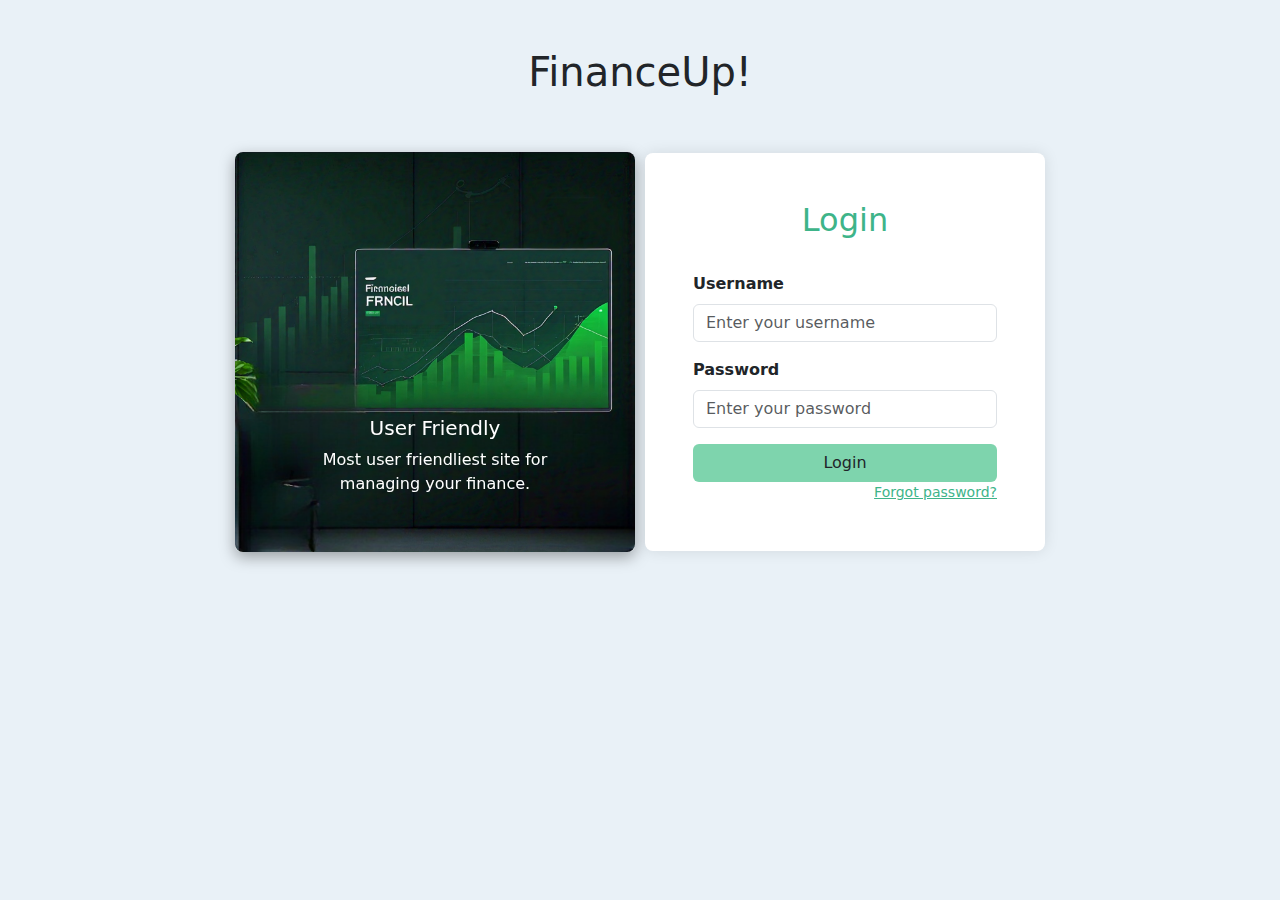
<file: Personal-finance-manager/login2.html>
<!DOCTYPE html>
<html lang="en">
<head>
    <meta charset="UTF-8">
    <meta name="viewport" content="width=device-width, initial-scale=1.0">
    <title>Login</title>
    <link rel="shortcut icon" href="./pfm-photos/pfm-logo.ico.png" type="image/x-icon">
    <link href="https://cdn.jsdelivr.net/npm/bootstrap@5.3.3/dist/css/bootstrap.min.css" rel="stylesheet" integrity="sha384-QWTKZyjpPEjISv5WaRU9OFeRpok6YctnYmDr5pNlyT2bRjXh0JMhjY6hW+ALEwIH" crossorigin="anonymous">
    <script src="https://cdn.jsdelivr.net/npm/bootstrap@5.3.3/dist/js/bootstrap.bundle.min.js" integrity="sha384-YvpcrYf0tY3lHB60NNkmXc5s9fDVZLESaAA55NDzOxhy9GkcIdslK1eN7N6jIeHz" crossorigin="anonymous"></script>
    <link rel="stylesheet" href="./pfm-css/login2.css">
</head>
<body>
    <div class="container my-5">
        <h1 class="text-center">FinanceUp!</h1>
    </div>
    <div class="container">
        <div class="carousel-container">
            <div id="carouselExample" class="carousel slide carousel-fade" data-bs-ride="carousel">
                <div class="carousel-inner">

                    <div class="carousel-item">
                        <img src="./pfm-photos/login-Carousel3.png" alt="First Slide">
                        <div class="carousel-caption d-none d-md-block">
                            <h5>Goals and Trackings</h5>
                            <p>FinanceUp got you covered. You can set a budget for each category and make sure you don't overspend.</p>
                          </div>
                    </div>
                    <div class="carousel-item active">
                        <img src="./pfm-photos/login-Carousel1.png" alt="Second Slide">
                        <div class="carousel-caption d-none d-md-block">
                            <h5>User Friendly</h5>
                            <p>Most user friendliest site for managing your finance.</p>
                          </div>
                    </div>
                    <div class="carousel-item">
                        <img src="./pfm-photos/login-Carousel2.png" alt="Third Slide">
                        <div class="carousel-caption d-none d-md-block">
                            <h5>Budget and Expences</h5>
                            <p>FinanceUp allows you to track your expenses of your choice.</p>
                          </div>
                    </div>
                    
                </div>
            </div>
        </div>
        <div class="login-form">
            <h2>Login</h2>
            <form action="./dashboard.html">
                <div class="mb-3">
                    <label for="username2" class="form-label">Username</label>
                    <input type="text" class="form-control" id="username2" placeholder="Enter your username" required>
                </div>

                <div class="mb-3">
                    <label for="password2" class="form-label">Password</label>
                    <input type="password" class="form-control" id="password2" placeholder="Enter your password" required>
                </div>

                <div class="d-grid gap-2">
                    <button type="submit" class="btn btncolor">Login</button>
                </div>

                <div class="forgot-password">
                    <a href="#">Forgot password?</a>
                </div>
            </form>
        </div>
    </div>
    <div class="container">
        <div id="hidden-message" class="hidden">
            <h2 class="text-center">Funtionality not available right now.</h2>
        </div>
    </div>
    <div class="container">
        <div id="overlay" class="hidden">
        </div>
    </div>
    <script>
        const extraSpace = document.querySelector("#overlay");
        const forgotPasswordEl = document.querySelector(".forgot-password");
        forgotPasswordEl.addEventListener("click",function(){
            document.getElementById("hidden-message").classList.remove("hidden");
            extraSpace.classList.remove("hidden")
        })
        extraSpace.addEventListener("click",function(){
            document.getElementById("hidden-message").classList.add("hidden");
            extraSpace.classList.add("hidden")
        })
    </script>
</body>
</html>
</file>
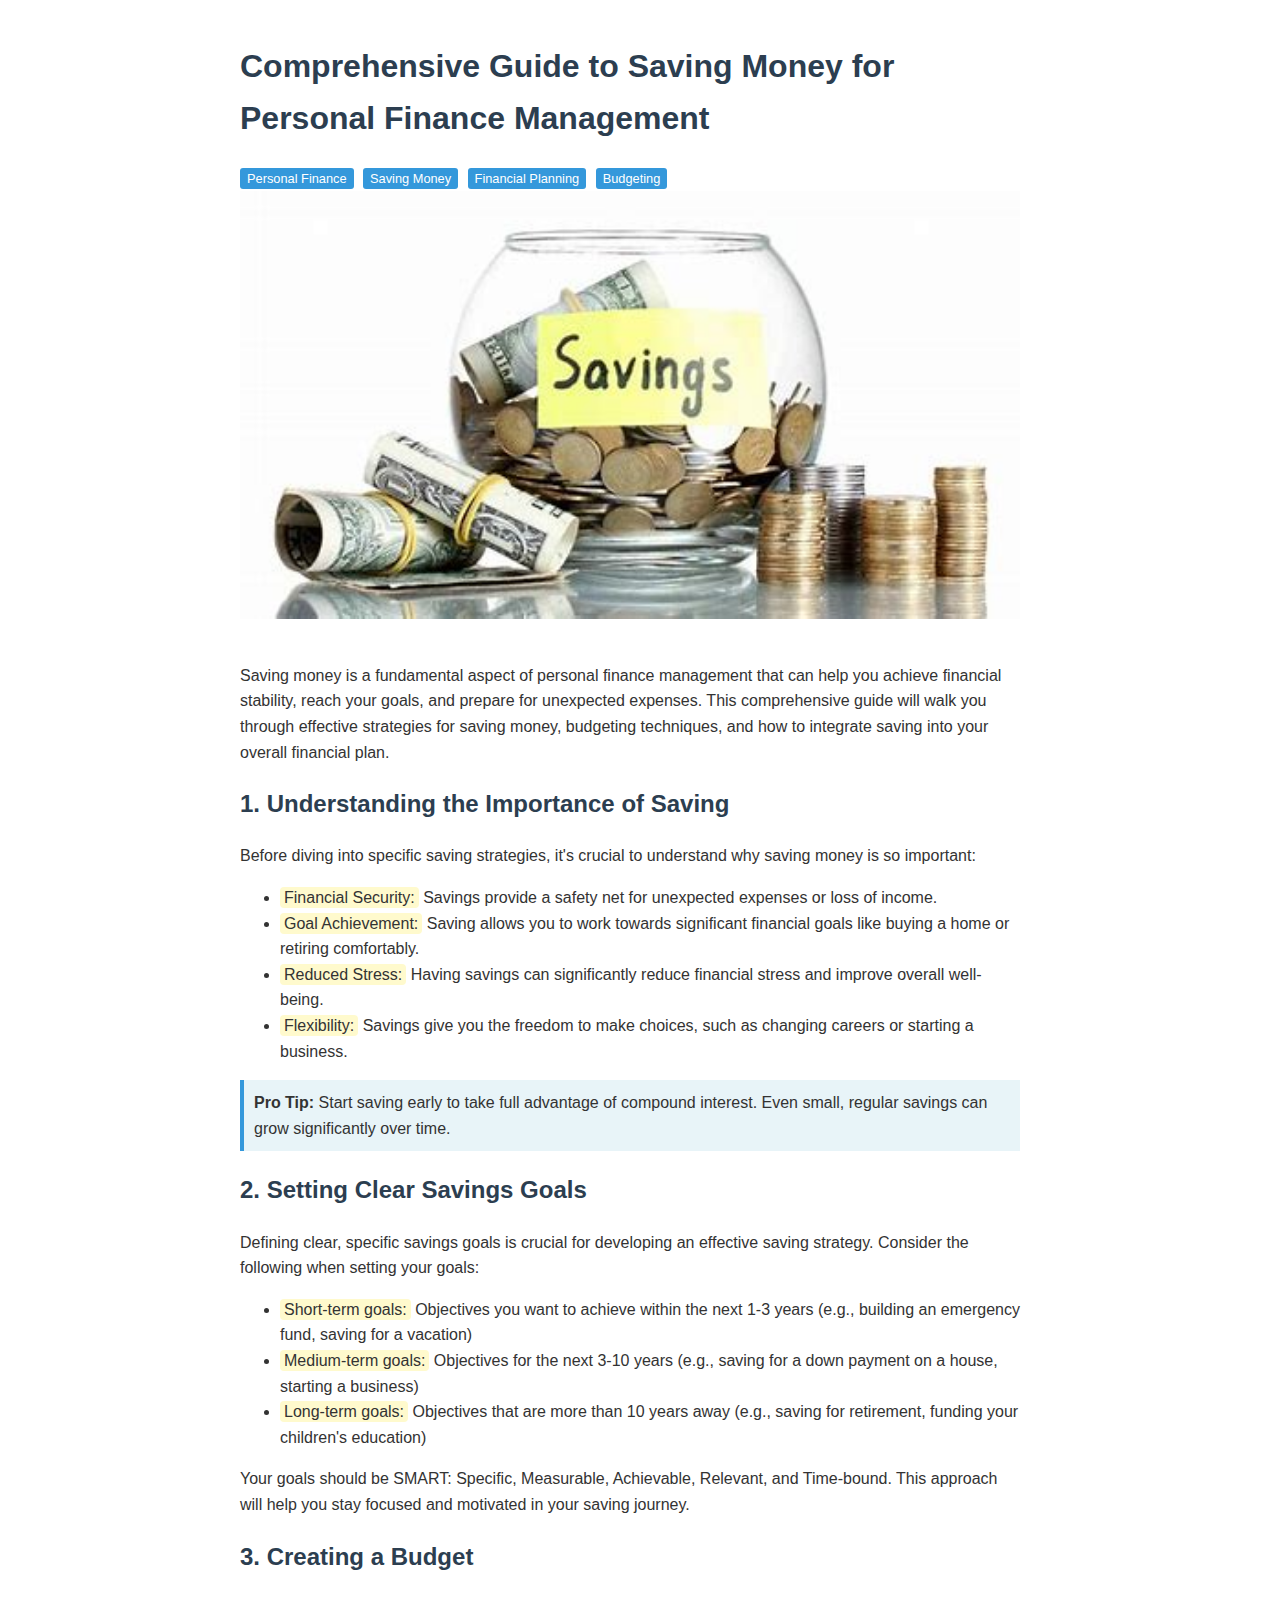
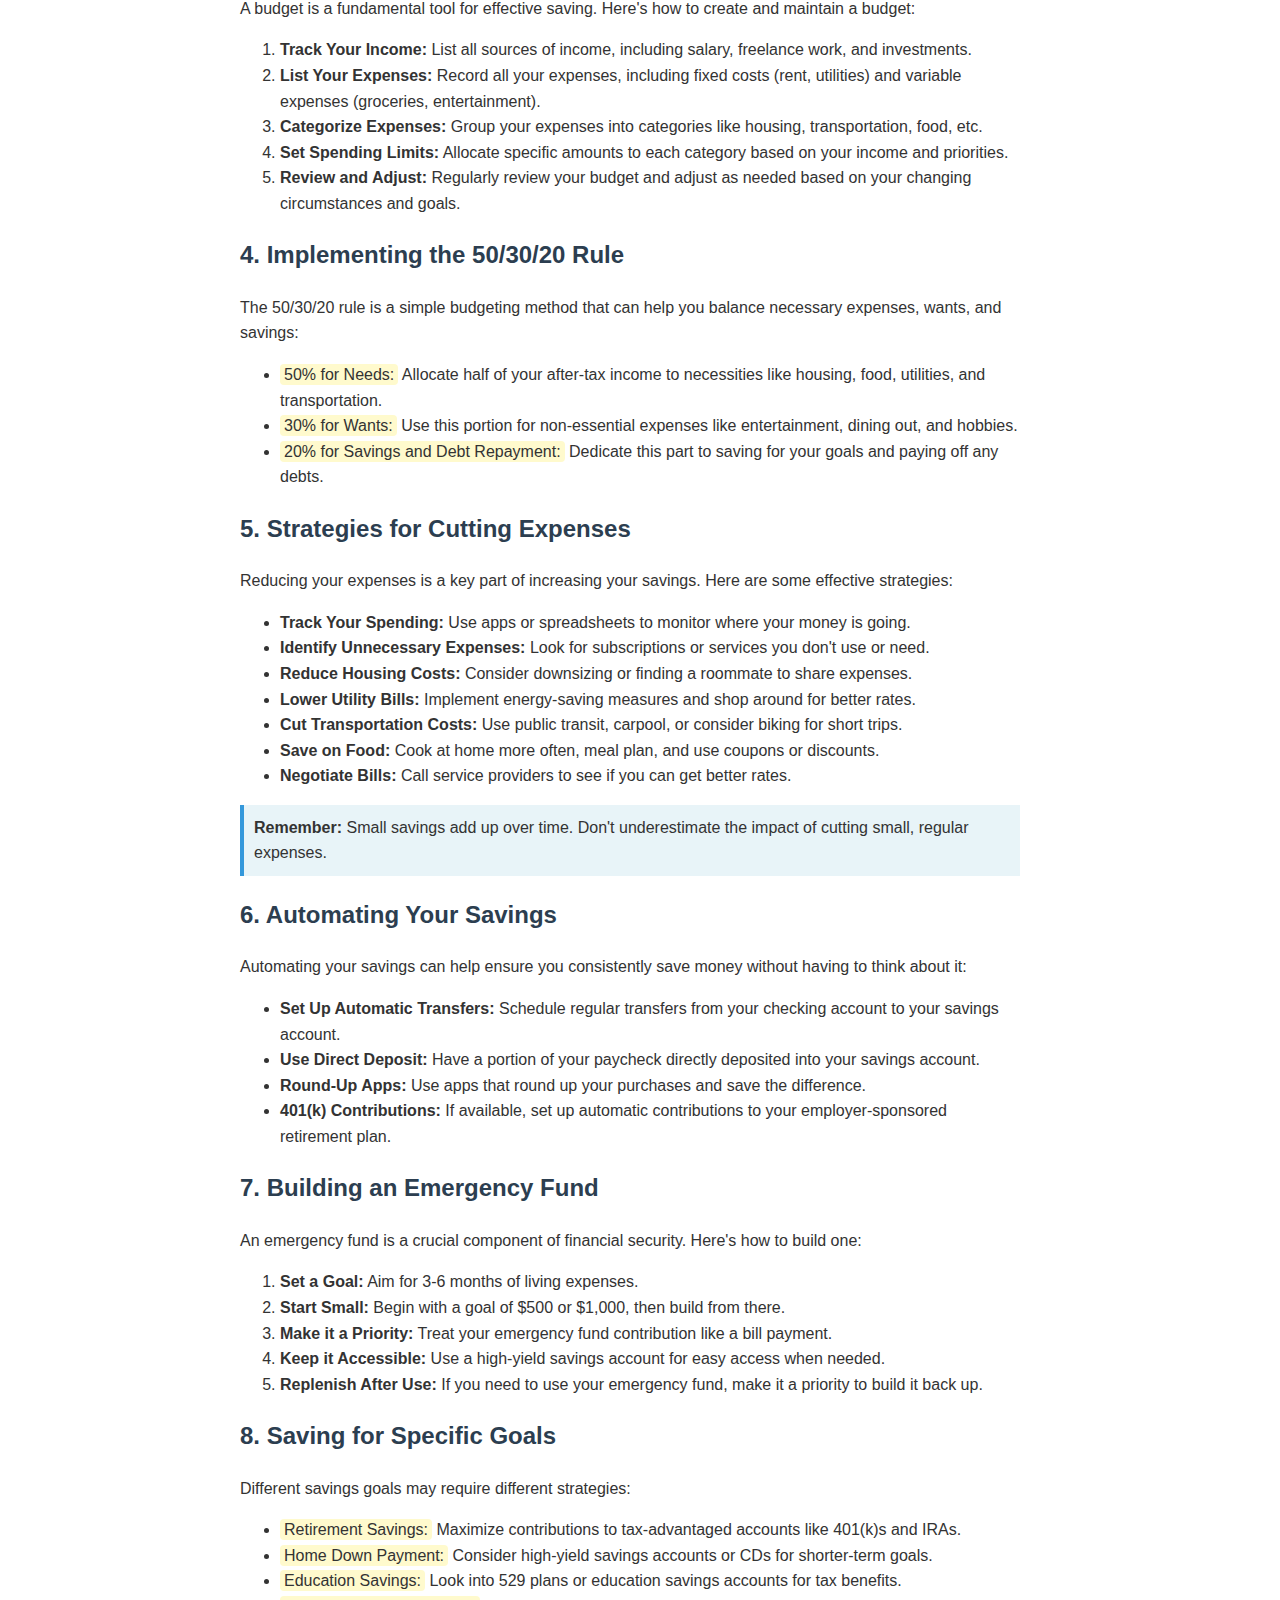
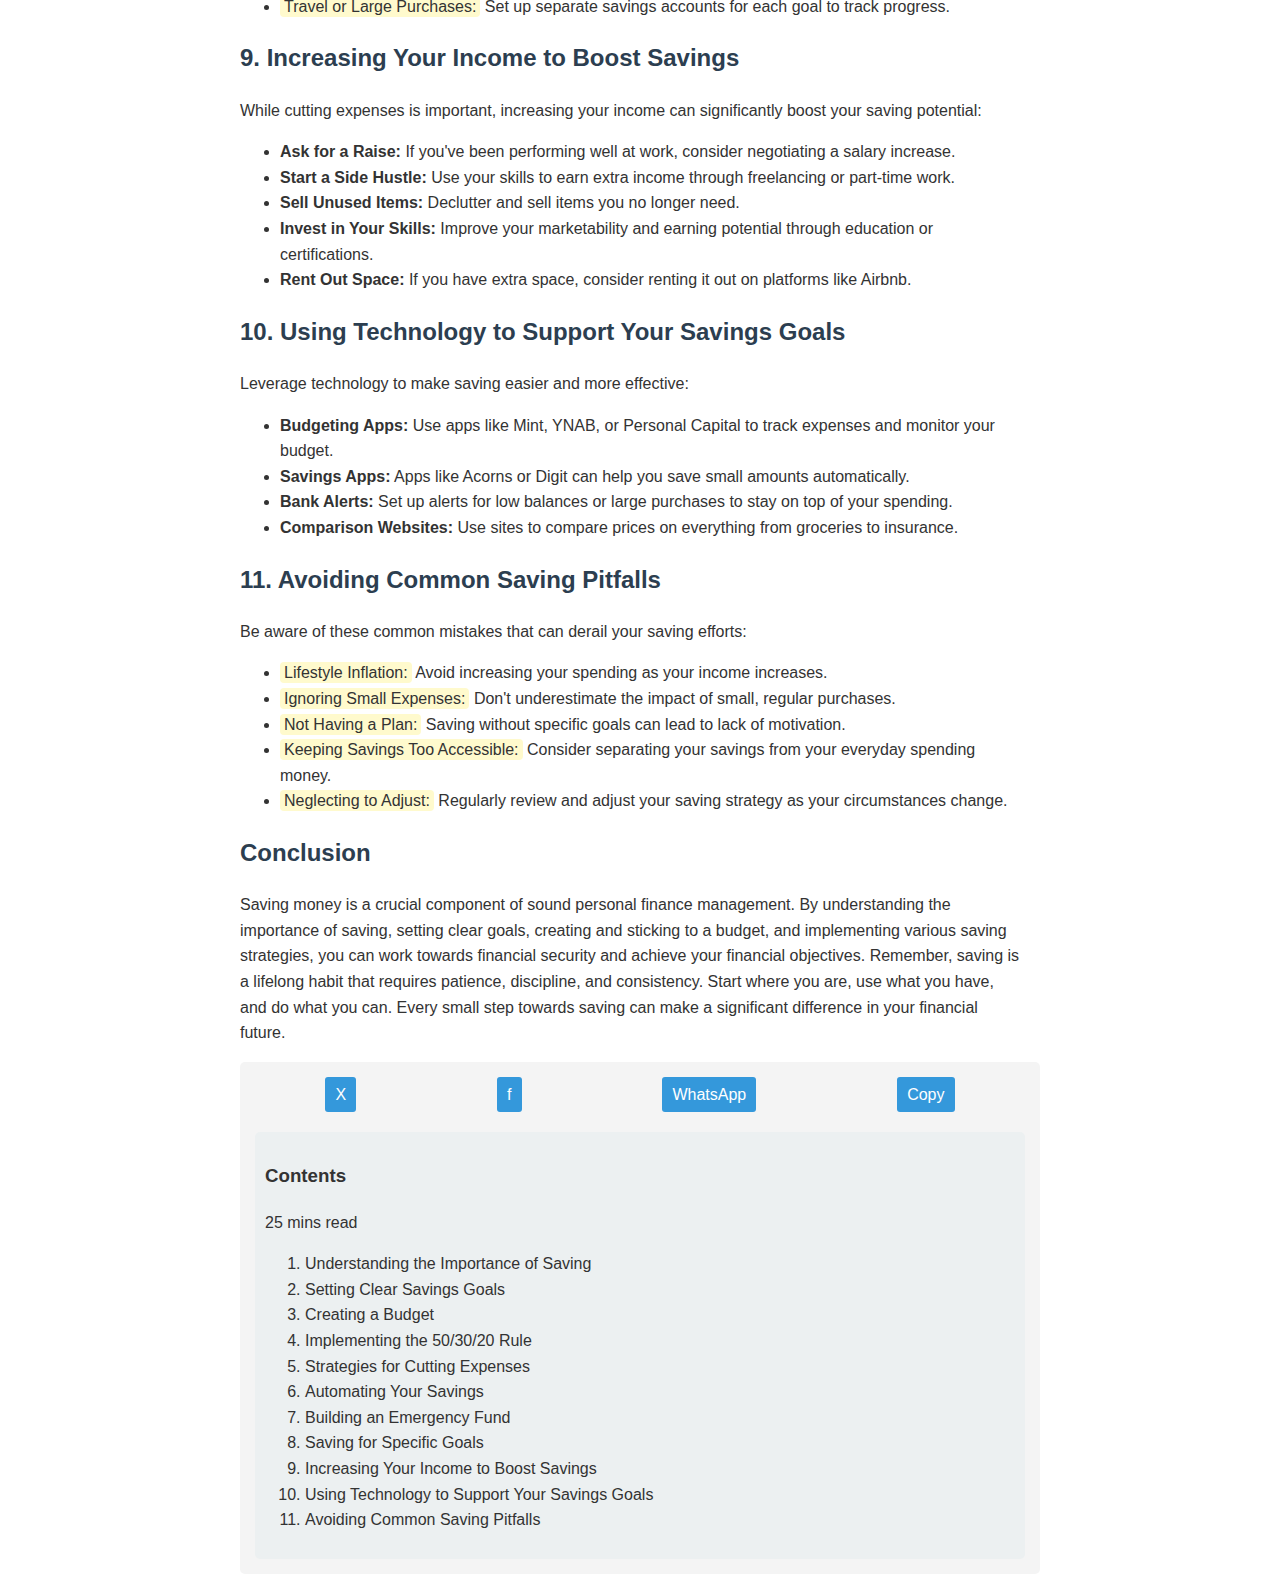
<file: Personal-finance-manager/saving.html>
<!DOCTYPE html>
<html lang="en">
<head>
    <meta charset="UTF-8">
    <meta name="viewport" content="width=device-width, initial-scale=1.0">
    <title>Comprehensive Guide to Saving Money for Personal Finance Management</title>
    <link rel="stylesheet" href="./pfm-css/saving.css">
    <link rel="shortcut icon" href="./pfm-photos/pfm-logo.ico.png" type="image/x-icon">
</head>
<body>
    <div class="container">
        <div class="main-content">
            <h1>Comprehensive Guide to Saving Money for Personal Finance Management</h1>
            
            <div class="tags">
                <span class="tag">Personal Finance</span>
                <span class="tag">Saving Money</span>
                <span class="tag">Financial Planning</span>
                <span class="tag">Budgeting</span>
            </div>
            
            <img src="./pfm-photos/savings.jpeg.jpg" alt="Saving Money Illustration" height="400" width="800" class="featured-image">
            
            <p>Saving money is a fundamental aspect of personal finance management that can help you achieve financial stability, reach your goals, and prepare for unexpected expenses. This comprehensive guide will walk you through effective strategies for saving money, budgeting techniques, and how to integrate saving into your overall financial plan.</p>
            
            <h2>1. Understanding the Importance of Saving</h2>
            <p>Before diving into specific saving strategies, it's crucial to understand why saving money is so important:</p>
            <ul>
                <li><span class="highlight">Financial Security:</span> Savings provide a safety net for unexpected expenses or loss of income.</li>
                <li><span class="highlight">Goal Achievement:</span> Saving allows you to work towards significant financial goals like buying a home or retiring comfortably.</li>
                <li><span class="highlight">Reduced Stress:</span> Having savings can significantly reduce financial stress and improve overall well-being.</li>
                <li><span class="highlight">Flexibility:</span> Savings give you the freedom to make choices, such as changing careers or starting a business.</li>
            </ul>
            
            <div class="tip">
                <strong>Pro Tip:</strong> Start saving early to take full advantage of compound interest. Even small, regular savings can grow significantly over time.
            </div>
            
            <h2>2. Setting Clear Savings Goals</h2>
            <p>Defining clear, specific savings goals is crucial for developing an effective saving strategy. Consider the following when setting your goals:</p>
            <ul>
                <li><span class="highlight">Short-term goals:</span> Objectives you want to achieve within the next 1-3 years (e.g., building an emergency fund, saving for a vacation)</li>
                <li><span class="highlight">Medium-term goals:</span> Objectives for the next 3-10 years (e.g., saving for a down payment on a house, starting a business)</li>
                <li><span class="highlight">Long-term goals:</span> Objectives that are more than 10 years away (e.g., saving for retirement, funding your children's education)</li>
            </ul>
            <p>Your goals should be SMART: Specific, Measurable, Achievable, Relevant, and Time-bound. This approach will help you stay focused and motivated in your saving journey.</p>
            
            <h2>3. Creating a Budget</h2>
            <p>A budget is a fundamental tool for effective saving. Here's how to create and maintain a budget:</p>
            <ol>
                <li><strong>Track Your Income:</strong> List all sources of income, including salary, freelance work, and investments.</li>
                <li><strong>List Your Expenses:</strong> Record all your expenses, including fixed costs (rent, utilities) and variable expenses (groceries, entertainment).</li>
                <li><strong>Categorize Expenses:</strong> Group your expenses into categories like housing, transportation, food, etc.</li>
                <li><strong>Set Spending Limits:</strong> Allocate specific amounts to each category based on your income and priorities.</li>
                <li><strong>Review and Adjust:</strong> Regularly review your budget and adjust as needed based on your changing circumstances and goals.</li>
            </ol>
            
            <h2>4. Implementing the 50/30/20 Rule</h2>
            <p>The 50/30/20 rule is a simple budgeting method that can help you balance necessary expenses, wants, and savings:</p>
            <ul>
                <li><span class="highlight">50% for Needs:</span> Allocate half of your after-tax income to necessities like housing, food, utilities, and transportation.</li>
                <li><span class="highlight">30% for Wants:</span> Use this portion for non-essential expenses like entertainment, dining out, and hobbies.</li>
                <li><span class="highlight">20% for Savings and Debt Repayment:</span> Dedicate this part to saving for your goals and paying off any debts.</li>
            </ul>
            
            <h2>5. Strategies for Cutting Expenses</h2>
            <p>Reducing your expenses is a key part of increasing your savings. Here are some effective strategies:</p>
            <ul>
                <li><strong>Track Your Spending:</strong> Use apps or spreadsheets to monitor where your money is going.</li>
                <li><strong>Identify Unnecessary Expenses:</strong> Look for subscriptions or services you don't use or need.</li>
                <li><strong>Reduce Housing Costs:</strong> Consider downsizing or finding a roommate to share expenses.</li>
                <li><strong>Lower Utility Bills:</strong> Implement energy-saving measures and shop around for better rates.</li>
                <li><strong>Cut Transportation Costs:</strong> Use public transit, carpool, or consider biking for short trips.</li>
                <li><strong>Save on Food:</strong> Cook at home more often, meal plan, and use coupons or discounts.</li>
                <li><strong>Negotiate Bills:</strong> Call service providers to see if you can get better rates.</li>
            </ul>
            
            <div class="tip">
                <strong>Remember:</strong> Small savings add up over time. Don't underestimate the impact of cutting small, regular expenses.
            </div>
            
            <h2>6. Automating Your Savings</h2>
            <p>Automating your savings can help ensure you consistently save money without having to think about it:</p>
            <ul>
                <li><strong>Set Up Automatic Transfers:</strong> Schedule regular transfers from your checking account to your savings account.</li>
                <li><strong>Use Direct Deposit:</strong> Have a portion of your paycheck directly deposited into your savings account.</li>
                <li><strong>Round-Up Apps:</strong> Use apps that round up your purchases and save the difference.</li>
                <li><strong>401(k) Contributions:</strong> If available, set up automatic contributions to your employer-sponsored retirement plan.</li>
            </ul>
            
            <h2>7. Building an Emergency Fund</h2>
            <p>An emergency fund is a crucial component of financial security. Here's how to build one:</p>
            <ol>
                <li><strong>Set a Goal:</strong> Aim for 3-6 months of living expenses.</li>
                <li><strong>Start Small:</strong> Begin with a goal of $500 or $1,000, then build from there.</li>
                <li><strong>Make it a Priority:</strong> Treat your emergency fund contribution like a bill payment.</li>
                <li><strong>Keep it Accessible:</strong> Use a high-yield savings account for easy access when needed.</li>
                <li><strong>Replenish After Use:</strong> If you need to use your emergency fund, make it a priority to build it back up.</li>
            </ol>
            
            <h2>8. Saving for Specific Goals</h2>
            <p>Different savings goals may require different strategies:</p>
            <ul>
                <li><span class="highlight">Retirement Savings:</span> Maximize contributions to tax-advantaged accounts like 401(k)s and IRAs.</li>
                <li><span class="highlight">Home Down Payment:</span> Consider high-yield savings accounts or CDs for shorter-term goals.</li>
                <li><span class="highlight">Education Savings:</span> Look into 529 plans or education savings accounts for tax benefits.</li>
                <li><span class="highlight">Travel or Large Purchases:</span> Set up separate savings accounts for each goal to track progress.</li>
            </ul>
            
            <h2>9. Increasing Your Income to Boost Savings</h2>
            <p>While cutting expenses is important, increasing your income can significantly boost your saving potential:</p>
            <ul>
                <li><strong>Ask for a Raise:</strong> If you've been performing well at work, consider negotiating a salary increase.</li>
                <li><strong>Start a Side Hustle:</strong> Use your skills to earn extra income through freelancing or part-time work.</li>
                <li><strong>Sell Unused Items:</strong> Declutter and sell items you no longer need.</li>
                <li><strong>Invest in Your Skills:</strong> Improve your marketability and earning potential through education or certifications.</li>
                <li><strong>Rent Out Space:</strong> If you have extra space, consider renting it out on platforms like Airbnb.</li>
            </ul>
            
            <h2>10. Using Technology to Support Your Savings Goals</h2>
            <p>Leverage technology to make saving easier and more effective:</p>
            <ul>
                <li><strong>Budgeting Apps:</strong> Use apps like Mint, YNAB, or Personal Capital to track expenses and monitor your budget.</li>
                <li><strong>Savings Apps:</strong> Apps like Acorns or Digit can help you save small amounts automatically.</li>
                <li><strong>Bank Alerts:</strong> Set up alerts for low balances or large purchases to stay on top of your spending.</li>
                <li><strong>Comparison Websites:</strong> Use sites to compare prices on everything from groceries to insurance.</li>
            </ul>
            
            <h2>11. Avoiding Common Saving Pitfalls</h2>
            <p>Be aware of these common mistakes that can derail your saving efforts:</p>
            <ul>
                <li><span class="highlight">Lifestyle Inflation:</span> Avoid increasing your spending as your income increases.</li>
                <li><span class="highlight">Ignoring Small Expenses:</span> Don't underestimate the impact of small, regular purchases.</li>
                <li><span class="highlight">Not Having a Plan:</span> Saving without specific goals can lead to lack of motivation.</li>
                <li><span class="highlight">Keeping Savings Too Accessible:</span> Consider separating your savings from your everyday spending money.</li>
                <li><span class="highlight">Neglecting to Adjust:</span> Regularly review and adjust your saving strategy as your circumstances change.</li>
            </ul>
            
            <h2>Conclusion</h2>
            <p>Saving money is a crucial component of sound personal finance management. By understanding the importance of saving, setting clear goals, creating and sticking to a budget, and implementing various saving strategies, you can work towards financial security and achieve your financial objectives. Remember, saving is a lifelong habit that requires patience, discipline, and consistency. Start where you are, use what you have, and do what you can. Every small step towards saving can make a significant difference in your financial future.</p>
        </div>
        
        <div class="sidebar">
            <div class="share-buttons">
                <a href="#" class="share-button">X</a>
                <a href="#" class="share-button">f</a>
                <a href="#" class="share-button">WhatsApp</a>
                <a href="#" class="share-button">Copy</a>
            </div>
            <div class="contents">
                <h3>Contents</h3>
                <p>25 mins read</p>
                <ol>
                    <li>Understanding the Importance of Saving</li>
                    <li>Setting Clear Savings Goals</li>
                    <li>Creating a Budget</li>
                    <li>Implementing the 50/30/20 Rule</li>
                    <li>Strategies for Cutting Expenses</li>
                    <li>Automating Your Savings</li>
                    <li>Building an Emergency Fund</li>
                    <li>Saving for Specific Goals</li>
                    <li>Increasing Your Income to Boost Savings</li>
                    <li>Using Technology to Support Your Savings Goals</li>
                    <li>Avoiding Common Saving Pitfalls</li>
                </ol>
            </div>
        </div>
    </div>
</body>
</html>
</file>
<file: Personal-finance-manager/pfm-css/budgeting.css>
body {
    font-family: Arial, sans-serif;
    line-height: 1.6;
    margin: 0;
    padding: 20px;
    color: #333;
}
.container {
    max-width: 1200px;
    margin: 0 auto;
    display: flex;
    flex-wrap: wrap;
}
header {
    width: 100%;
    margin-bottom: 20px;
}
h1 {
    font-size: 24px;
    margin-bottom: 10px;
}
.tags {
    margin-bottom: 10px;
}
.tag {
    background-color: #f0f0f0;
    padding: 5px 10px;
    border-radius: 15px;
    margin-right: 10px;
    font-size: 14px;
}
.author {
    display: flex;
    align-items: center;
    margin-bottom: 20px;
}
.author img {
    width: 50px;
    height: 50px;
    border-radius: 50%;
    margin-right: 10px;
}
.author-info {
    font-size: 14px;
}
.main-content {
    flex: 1;
    margin-right: 20px;
}
.featured-image {
    width: 100%;
    height: 300px;
    background-color: #7dd3d8;
    border-radius: 10px;
    margin-bottom: 20px;
    display: flex;
    justify-content: center;
    align-items: center;
    position: relative;
    overflow: hidden;
}
.featured-image img {
    max-width: 100%;
    max-height: 100%;
    object-fit: cover;
}
.sidebar {
    width: 300px;
}
.share-buttons {
    display: flex;
    justify-content: flex-end;
    margin-bottom: 20px;
}
.share-buttons button {
    margin-left: 10px;
    padding: 5px 10px;
    border: none;
    background-color: #f0f0f0;
    cursor: pointer;
}
.contents {
    background-color: #f9f9f9;
    padding: 20px;
    border-radius: 10px;
}
.contents h2 {
    margin-top: 0;
}
.contents ul {
    list-style-type: none;
    padding: 0;
}
.contents li {
    margin-bottom: 10px;
}
.highlight {
    color: #4CAF50;
    font-weight: bold;
}
body {
    font-family: Arial, sans-serif;
    line-height: 1.6;
    color: #333;
    max-width: 800px;
    margin: 0 auto;
    padding: 20px;
}
h1 {
    color: #000;
    font-size: 24px;
    margin-bottom: 20px;
}
h2 {
    color: #000;
    font-size: 22px;
    margin-top: 30px;
    margin-bottom: 20px;
}
p {
    margin-bottom: 15px;
}
ul {
    list-style-type: none;
    padding-left: 0;
}
li {
    margin-bottom: 15px;
    padding-left: 25px;
    position: relative;
}
li::before {
    content: "";
    width: 10px;
    height: 10px;
    background-color: #4CAF50;
    border-radius: 50%;
    position: absolute;
    left: 0;
    top: 7px;
}
body {
    font-family: Arial, sans-serif;
    line-height: 1.6;
    color: #333;
    max-width: 800px;
    margin: 0 auto;
    padding: 20px;
}
h1, h2 {
    color: #000;
    margin-top: 30px;
    margin-bottom: 20px;
}
h1 {
    font-size: 24px;
}
h2 {
    font-size: 22px;
}
p {
    margin-bottom: 15px;
}
ul {
    list-style-type: none;
    padding-left: 0;
}
li {
    margin-bottom: 15px;
    padding-left: 25px;
    position: relative;
}
li::before {
    content: "";
    width: 10px;
    height: 10px;
    background-color: #4CAF50;
    border-radius: 50%;
    position: absolute;
    left: 0;
    top: 7px;
}
.highlight {
    color: #4CAF50;
    font-weight: bold;
}
ol {
    padding-left: 20px;
}
ol li {
    padding-left: 5px;
}
ol li::before {
    display: none;
}
body {
    font-family: Arial, sans-serif;
    line-height: 1.6;
    color: #333;
    max-width: 800px;
    margin: 0 auto;
    padding: 20px;
}
h2 {
    color: #2c3e50;
    border-bottom: 2px solid #3498db;
    padding-bottom: 10px;
}
p {
    margin-bottom: 15px;
}
.highlight {
    color: #27ae60;
    font-weight: bold;
}
.warning {
    color: #c0392b;
    font-weight: bold;
}
body {
    font-family: Arial, sans-serif;
    line-height: 1.6;
    color: #333;
    max-width: 800px;
    margin: 0 auto;
    padding: 20px;
}
h2 {
    color: #2c3e50;
    border-bottom: 2px solid #3498db;
    padding-bottom: 10px;
}
p {
    margin-bottom: 15px;
}
ul {
    list-style-type: none;
    padding-left: 0;
}
li {
    margin-bottom: 10px;
    padding-left: 25px;
    position: relative;
}
li::before {
    content: "•";
    color: #27ae60;
    font-size: 1.5em;
    position: absolute;
    left: 0;
    top: -3px;
}
.highlight {
    color: #27ae60;
    font-weight: bold;
}
body {
    font-family: Arial, sans-serif;
    line-height: 1.6;
    color: #333;
    max-width: 800px;
    margin: 0 auto;
    padding: 20px;
}
h2 {
    color: #2c3e50;
    border-bottom: 2px solid #3498db;
    padding-bottom: 10px;
}
p {
    margin-bottom: 15px;
}
.formula {
    font-style: italic;
    font-weight: bold;
    margin: 20px 0;
    text-align: center;
}
.highlight {
    color: #27ae60;
    font-weight: bold;
}
ul {
    list-style-type: none;
    padding-left: 0;
}
li {
    margin-bottom: 10px;
    padding-left: 25px;
    position: relative;
}
li::before {
    content: "•";
    color: #27ae60;
    font-size: 1.5em;
    position: absolute;
    left: 0;
    top: -3px;
}
body {
    font-family: Arial, sans-serif;
    line-height: 1.6;
    color: #333;
    max-width: 800px;
    margin: 0 auto;
    padding: 20px;
}
h2 {
    color: #2c3e50;
    border-bottom: 2px solid #3498db;
    padding-bottom: 10px;
}
p {
    margin-bottom: 15px;
}
ul {
    list-style-type: none;
    padding-left: 0;
}
li {
    margin-bottom: 15px;
    padding-left: 25px;
    position: relative;
}
li::before {
    content: "•";
    color: #27ae60;
    font-size: 1.5em;
    position: absolute;
    left: 0;
    top: -3px;
}
.highlight {
    font-weight: bold;
}
</file>
<file: Personal-finance-manager/pfm-css/groupcpt.css>
body {
    font-family: Arial, sans-serif;
    margin: 0;
    padding: 0;
    background-color: #f4f4f4;
    color: #333;
}

header {
    background: #3eb489;
    color: white;
    padding: 10px 0;
    text-align: center;
}

nav ul {
    list-style-type: none;
    padding: 0;
}

nav ul li {
    display: inline;
    margin: 0 15px;
}

nav a {
    color: white;
    text-decoration: none;
}

main {
    padding: 20px;
}

section {
    background: white;
    margin: 15px 0;
    padding: 20px;
    border-radius: 5px;
    box-shadow: 0 2px 5px rgba(0, 0, 0, 0.1);
}

h2 {
    color:#3eb489;
}

footer {
    text-align: center;
    padding: 10px 0;
    background: #3eb489;
    color: white;
    position: relative;
    bottom: 0;
    width: 100%;
}
</file>
<file: Personal-finance-manager/pfm-css/investing.css>
body {
    font-family: Arial, sans-serif;
    line-height: 1.6;
    color: #333;
    max-width: 800px;
    margin: 0 auto;
    padding: 20px;
}
.container {
    display: flex;
    flex-wrap: wrap;
}
.main-content {
    flex: 70%;
    padding-right: 20px;
}
.sidebar {
    flex: 30%;
    background-color: #f4f4f4;
    padding: 15px;
    border-radius: 5px;
    position: sticky;
    top: 20px;
    height: fit-content;
}
h1, h2 {
    color: #2c3e50;
}
.featured-image {
    max-width: 100%;
    height: auto;
    margin-bottom: 20px;
}
.highlight {
    background-color: #fffacd;
    padding: 2px 4px;
    border-radius: 4px;
}
.tag {
    background-color: #3498db;
    color: white;
    padding: 3px 7px;
    border-radius: 3px;
    font-size: 0.8em;
    margin-right: 5px;
}
.contents {
    background-color: #ecf0f1;
    padding: 10px;
    border-radius: 5px;
    margin-top: 20px;
}
.share-buttons {
    display: flex;
    justify-content: space-around;
    margin-bottom: 20px;
}
.share-button {
    background-color: #3498db;
    color: white;
    padding: 5px 10px;
    border-radius: 3px;
    text-decoration: none;
}
.tip {
    background-color: #e8f4f8;
    border-left: 4px solid #3498db;
    padding: 10px;
    margin-bottom: 20px;
}
</file>
<file: Personal-finance-manager/pfm-css/login2.css>
body {
    background-color: #e9f1f7;
}
.container {
    display: flex;
    justify-content: center;
    align-items: center;
    /* min-height: 100vh; */
    gap: 10px;

}
.carousel-container {
    width: 100%;
    max-width: 400px;
    box-shadow: rgba(0, 0, 0, 0.35) 0px 5px 15px;
    border-radius: 6.5px;

}
#hidden-message{
    position: absolute;
    margin: auto;
    top: 50%;
    background-color: #3eb489;
    color: gold;
    z-index: 5;
    padding: 30px 20px;
    border: solid black 2px;
    border-radius: 10px;

}
#overlay{
    position: absolute;
    top: 0;
    left: 0;
    height: 100vh;
    width: 100vw;
    background-color: #b3afaf81;
    z-index:2;
}
.hidden{
    display: none;
}
.carousel {
    height: 400px;
    background-color: #e9ecef;
    border-radius: 8px;
    overflow: hidden;
    
}
.carousel img {
    object-fit: cover;
    width: 100%;
    height: 100%;
}
.login-form {
    background-color: #fff;
    padding:3rem;
    border-radius: 8px;
    box-shadow: 0 0 15px rgba(0, 0, 0, 0.1);
    width: 100%;
    max-width: 400px;
}
.login-form h2 {
    margin-bottom: 2rem;
    text-align: center;
    color: #3eb489;
}
.login-form .form-label {
    font-weight: bold;
}
.login-form .btn {
    width: 100%;
}
.login-form .forgot-password {
    text-align: right;
    font-size: 0.875rem;
}
.btncolor{
    background-color: #7ed4ad;
}
.btncolor:hover{
    background-color:#3eb489;
}
a{
    color: #3eb489;
}
@media screen and (max-width:992px) {
    .carousel-container{
        display: none;
    }
}
</file>
<file: Personal-finance-manager/pfm-css/saving.css>
body {
    font-family: Arial, sans-serif;
    line-height: 1.6;
    color: #333;
    max-width: 800px;
    margin: 0 auto;
    padding: 20px;
}
.container {
    display: flex;
    flex-wrap: wrap;
}
.main-content {
    flex: 70%;
    padding-right: 20px;
}
.sidebar {
    flex: 30%;
    background-color: #f4f4f4;
    padding: 15px;
    border-radius: 5px;
    position: sticky;
    top: 20px;
    height: fit-content;
}
h1, h2 {
    color: #2c3e50;
}
.featured-image {
    max-width: 100%;
    height: auto;
    margin-bottom: 20px;
}
.highlight {
    background-color: #fffacd;
    padding: 2px 4px;
    border-radius: 4px;
}
.tag {
    background-color: #3498db;
    color: white;
    padding: 3px 7px;
    border-radius: 3px;
    font-size: 0.8em;
    margin-right: 5px;
}
.contents {
    background-color: #ecf0f1;
    padding: 10px;
    border-radius: 5px;
    margin-top: 20px;
}
.share-buttons {
    display: flex;
    justify-content: space-around;
    margin-bottom: 20px;
}
.share-button {
    background-color: #3498db;
    color: white;
    padding: 5px 10px;
    border-radius: 3px;
    text-decoration: none;
}
.tip {
    background-color: #e8f4f8;
    border-left: 4px solid #3498db;
    padding: 10px;
    margin-bottom: 20px;
}
</file>
